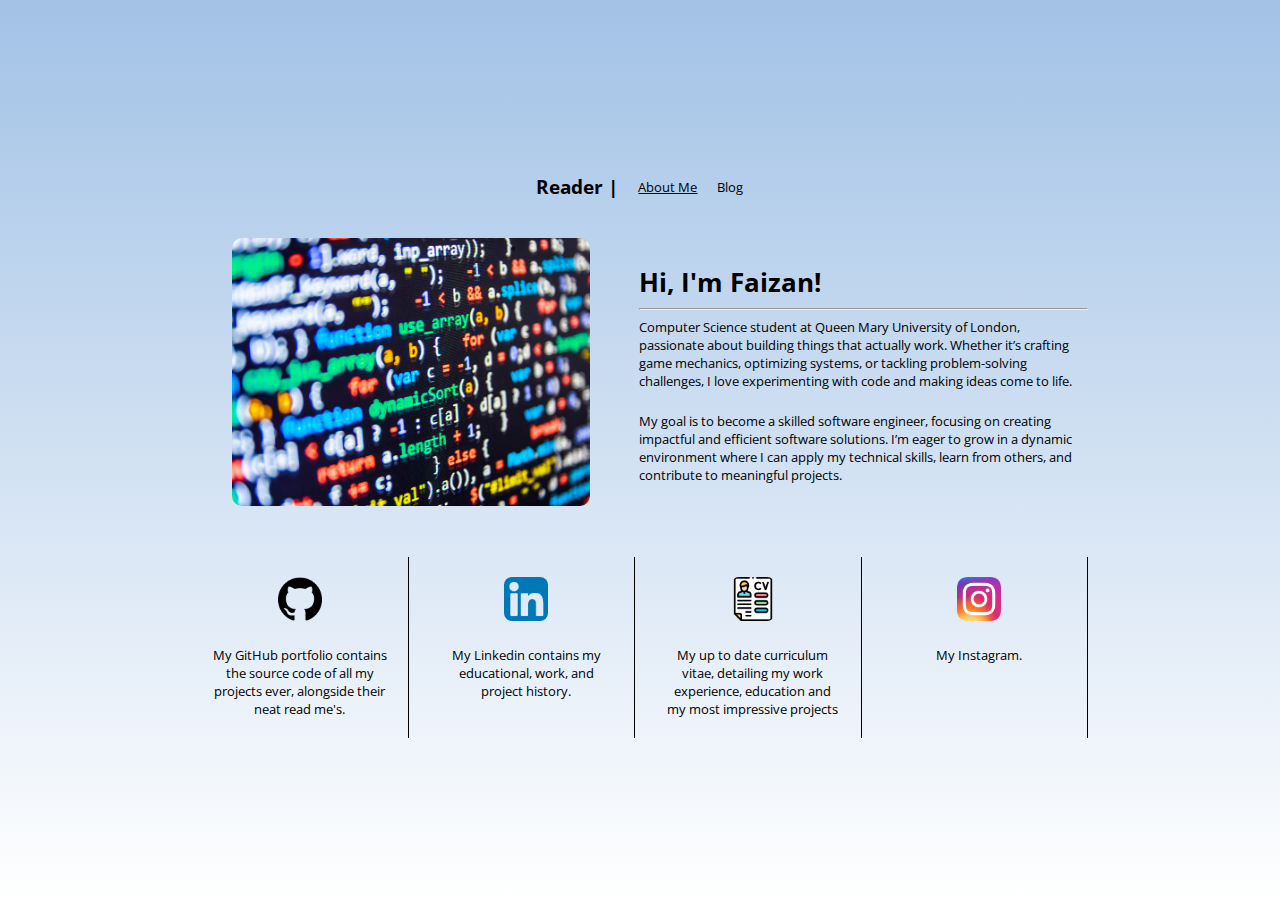
<file: index.html>
<!DOCTYPE html>
<html lang="en">
<head>
    <meta charset="UTF-8">
    <meta name="author" content="Faizan Ahmed">
    <title>Faizan Ahmed</title>
    <link rel="icon" href="images/favicon.png">
    <link rel="stylesheet" href="reset.css">
    <link rel="stylesheet" href="style.css">
    <link rel="stylesheet" href="mobile.css">
    <meta name="viewport" content="width=device-width, initial-scale=1.0">
</head>

<body>
    <div class="wrapper">
        <header>
            <h2>Reader | </h2>
            <nav class="reader">
                <ul>
                    <li><a href=""><u><p>About Me</p></u></a></li>
                    <li><a href=""><p>Blog</a></p></li>
                </ul>
            </nav>
        </header>

        <article>
            <figure class="portrait">
                <img src="images\temp.jpg">
            </figure>
            <section class="aboutme">
                <h1>Hi, I'm Faizan!</h1>
                <hr>
                <p>Computer Science student at Queen Mary University of London, passionate about building things that actually work. Whether it’s crafting game mechanics, optimizing systems, or tackling problem-solving challenges, I love experimenting with code and making ideas come to life.</p>
                <br>
                <p>My goal is to become a skilled software engineer, focusing on creating impactful and efficient software solutions. I’m eager to grow in a dynamic environment where I can apply my technical skills, learn from others, and contribute to meaningful projects.</p>
            </section>
        </article>

        <section class="links">
            <div class="column">
                <a href="https://github.com/faizanA786" target="_blank"><img src="images/github.png"></a>
                <p>My GitHub portfolio contains the source code of all my projects ever, alongside their neat read me's.</p>
            </div>
            <div class="column">
                <a href="https://www.linkedin.com/in/faizan17/" target="_blank"><img src="images/linkedin.png"></a>
                <p>My Linkedin contains my educational, work, and project history.</p>
            </div>
            <div class="column">
                <a href="cv_fa.pdf"><img src="images/cv.png" target="_blank"></a>
                <p>My up to date curriculum vitae, detailing my work experience, education and my most impressive projects</p>
            </div>
            <div class="column">
                <a href="https://www.instagram.com/faizaaan2006/" target="_blank"><img src="images/instagram.png"></a>
                <p>My Instagram.</p>
            </div>
        </section>
    </div>
</body>
</file>
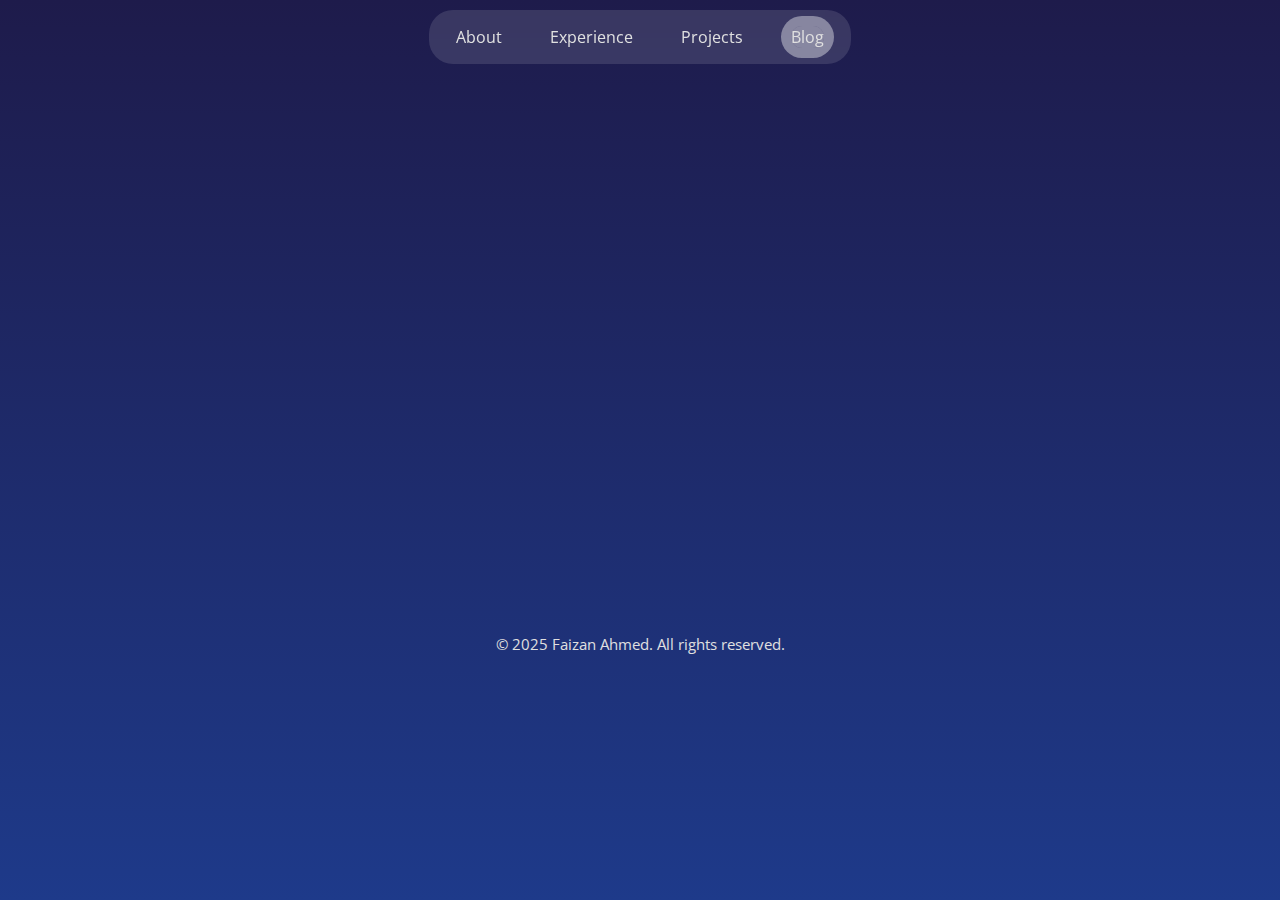
<file: docs/index.html>
<!DOCTYPE html>
<html lang="en">
<head>
    <meta charset="UTF-8">
    <meta name="author" content="Faizan Ahmed">
    <title>Faizan Ahmed</title>
    <link rel="icon" href="favicon.png">
    <link rel="stylesheet" href="css/reset.css">
    <link rel="stylesheet" href="css/about.css">
    <meta name="viewport" content="width=device-width, initial-scale=1.0">
</head>

<body>
    <div class="wrapper">
        <header>
            <nav class="reader">
                <ul>
                    <li><a href=""><p>About</p></a></li>
                    <li><a href="experience.html"><p>Experience</p></a></li>
                    <li><a href="projects.html"><p>Projects</p></a></li>
                    <li><a href="blog.html"><p>Blog</p></a></li>
                </ul>
            </nav>
        </header>

        <div class="fade-in">
            <article>
                <figure class="portrait"> 
                    <img src="images/faizan.jpg">
                </figure>
                <section class="aboutme">
                    <h1>My Profile</h1>
                    <hr>
                    <ul>
                        <li>Second-year Computer Science undergraduate at <b>Queen Mary</b>.</li>
                        <li>Seeking internships/placement years in Software Engineering.</li>
                        <li>Interested in both frontend and backend development.</li>
                    </ul>
                </section>
            </article>

            <footer class="links">
                <div class="column">
                    <a href="https://github.com/faizanA786" target="_blank"><img src="images/github.png"></a>
                    <p>My project source code.</p>
                </div>
                <div class="column">
                    <a href="https://www.linkedin.com/in/faizan17/" target="_blank"><img src="images/linkedin.png"></a>
                    <p>Education, work and certs.</p>
                </div>
                <div class="column">
                    <a href="Faizan_Ahmed_CV.pdf"><img src="images/cv.png"></a>
                    <p>Up-to-date curriculum vitae.</p>
                </div>
                <div class="column">
                    <a href="mailto:faizanalt650@gmail.com"><img src="images/mail.png"></a>
                    <p>Contact me.</p>
                </div>
            </footer>
        </div>
        <div class="copyright">
            <p>&copy; 2025 Faizan Ahmed. All rights reserved.</p>
        </div>
    </div>
</body>
</file>
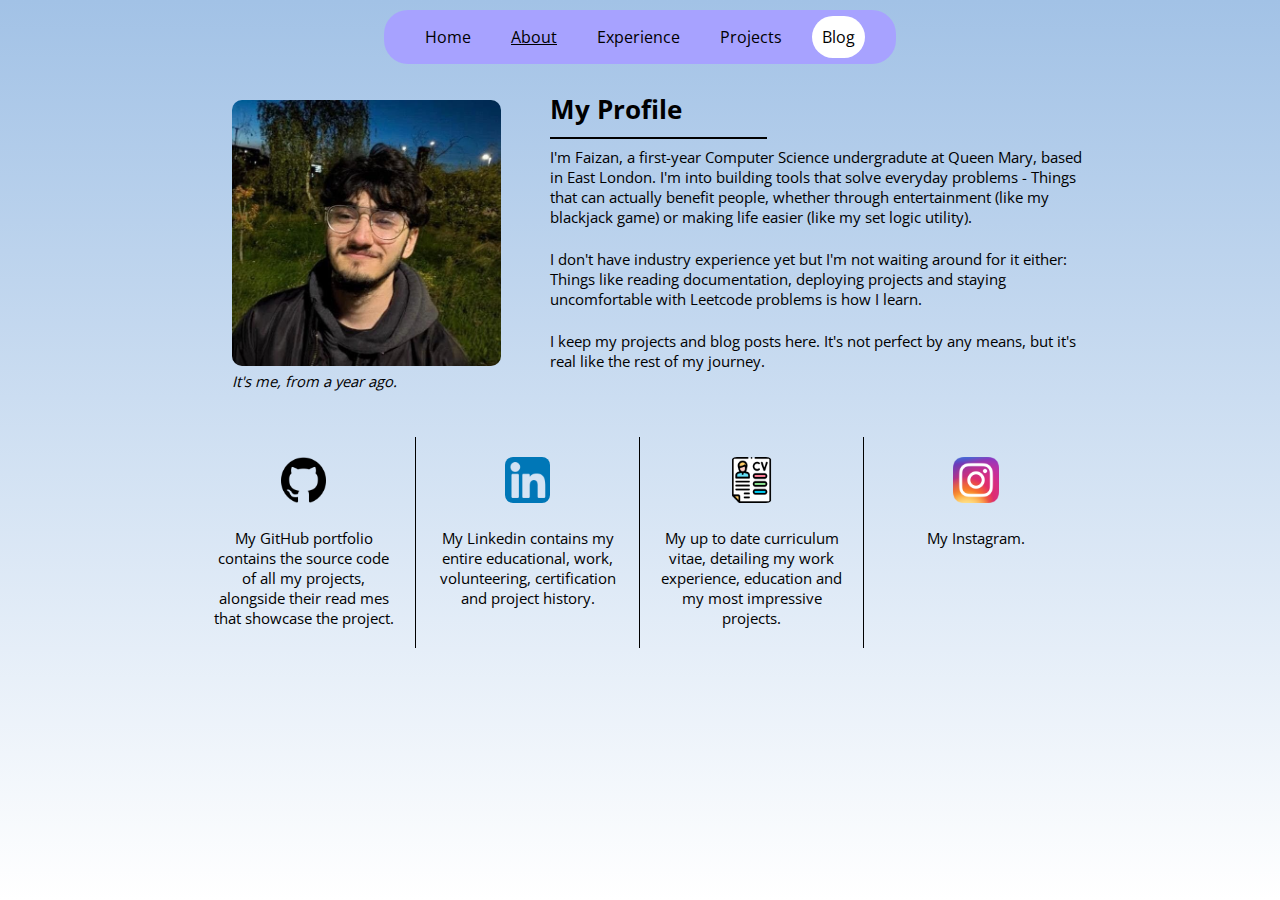
<file: about.html>
<!DOCTYPE html>
<html lang="en">
<head>
    <meta charset="UTF-8">
    <meta name="author" content="Faizan Ahmed">
    <title>Faizan Ahmed</title>
    <link rel="icon" href="favicon.png">
    <link rel="stylesheet" href="css/reset.css">
    <link rel="stylesheet" href="css/about.css">
    <meta name="viewport" content="width=device-width, initial-scale=1.0">
</head>

<body>
    <div class="wrapper">
        <header>
            <nav class="reader">
                <ul>
                    <li><a href="index.php"><p>Home</p></a></li>
                    <li><a href=""><u><p>About</p></u></a></li>
                    <li><a href="experience.html"><p>Experience</p></a></li>
                    <li><a href="projects.html"><p>Projects</p></a></li>
                    <li><a href="viewBlog.php"><p>Blog</p></a></li>
                </ul>
            </nav>
        </header>

        <article>
            <figure class="portrait"> 
                <img src="images/faizan.jpg">
                <figcaption><em>It's me, from a year ago.</em></figcaption>
            </figure>
            <section class="aboutme">
                <h1>My Profile</h1>
                <hr>
                <p>I'm Faizan, a first-year Computer Science undergradute at Queen Mary, based in East London. I'm into building tools that solve everyday problems - Things that can actually benefit people, whether through entertainment (like my blackjack game) or making life easier (like my set logic utility).</p>
                <br>
                <p>I don't have industry experience yet but I'm not waiting around for it either: Things like reading documentation, deploying projects and staying uncomfortable with Leetcode problems is how I learn.</p>
                <br>
                <p>I keep my projects and blog posts here. It's not perfect by any means, but it's real like the rest of my journey.</p>
            </section>
        </article>

        <footer class="links">
            <div class="column">
                <a href="https://github.com/faizanA786" target="_blank"><img src="images/github.png"></a>
                <p>My GitHub portfolio contains the source code of all my projects, alongside their read mes that showcase the project.</p>
            </div>
            <div class="column">
                <a href="https://www.linkedin.com/in/faizan17/" target="_blank"><img src="images/linkedin.png"></a>
                <p>My Linkedin contains my entire educational, work, volunteering, certification and project history.</p>
            </div>
            <div class="column">
                <a href="Faizan_Ahmed_CV.pdf"><img src="images/cv.png"></a>
                <p>My up to date curriculum vitae, detailing my work experience, education and my most impressive projects.</p>
            </div>
            <div class="column">
                <a href="https://www.instagram.com/faizaaan2006/" target="_blank"><img src="images/instagram.png"></a>
                <p>My Instagram.</p>
            </div>
        </footer>
    </div>
</body>
</file>
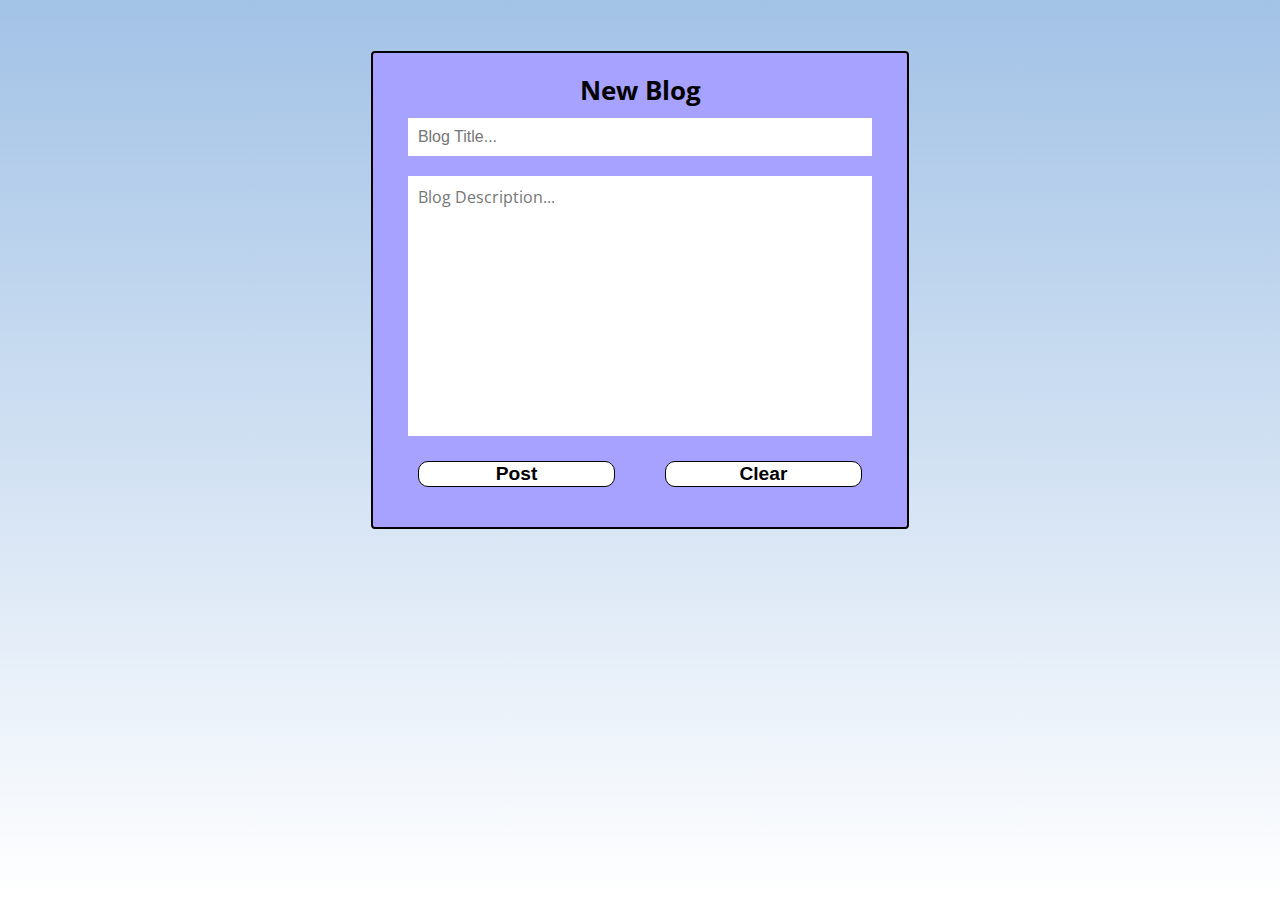
<file: addBlog.html>
<!DOCTYPE html>
<html lang="en">
<head>
    <meta charset="UTF-8">
    <meta name="author" content="Faizan Ahmed">
    <title>Add Blog</title>
    <link rel="stylesheet" href="static/reset.css">
    <link rel="stylesheet" href="static/addEntry.css">
    <script src="static/addEntry.js" defer></script>
    <meta name="viewport" content="width=device-width, initial-scale=1.0">
</head>

<body>
    <div class="wrapper">
        <!-- <header>
            <nav class="reader">
                <ul>
                    <li><a href="about.html"><p>About Me</p></a></li>
                    <li><a href="index.php"><p>Home</p></a></li>
                    <li><a href="experience.html"><p>Experience</p></a></li>
                    <li><a href="projects.html"><p>Projects</p></a></li>
                    <li><a href="viewBlog.html"><p>Blog</a></p></li>
                </ul>
            </nav>
        </header> -->

        <aside>
            <form action="/add-entry" method="post"> 
                <h1>New Blog</h1>
                <input type="text" id="title" name="title" placeholder="Blog Title...">
                <textarea id="description" name="description" placeholder="Blog Description..."></textarea>
                <div class="action">
                    <button id="submit" type="submit"><h2>Post</h2></button>
                    <button id="reset" type="reset"><h2>Clear</h2></button>
                </div>
            </form> 
        </aside>
    </div>
</body>
</file>
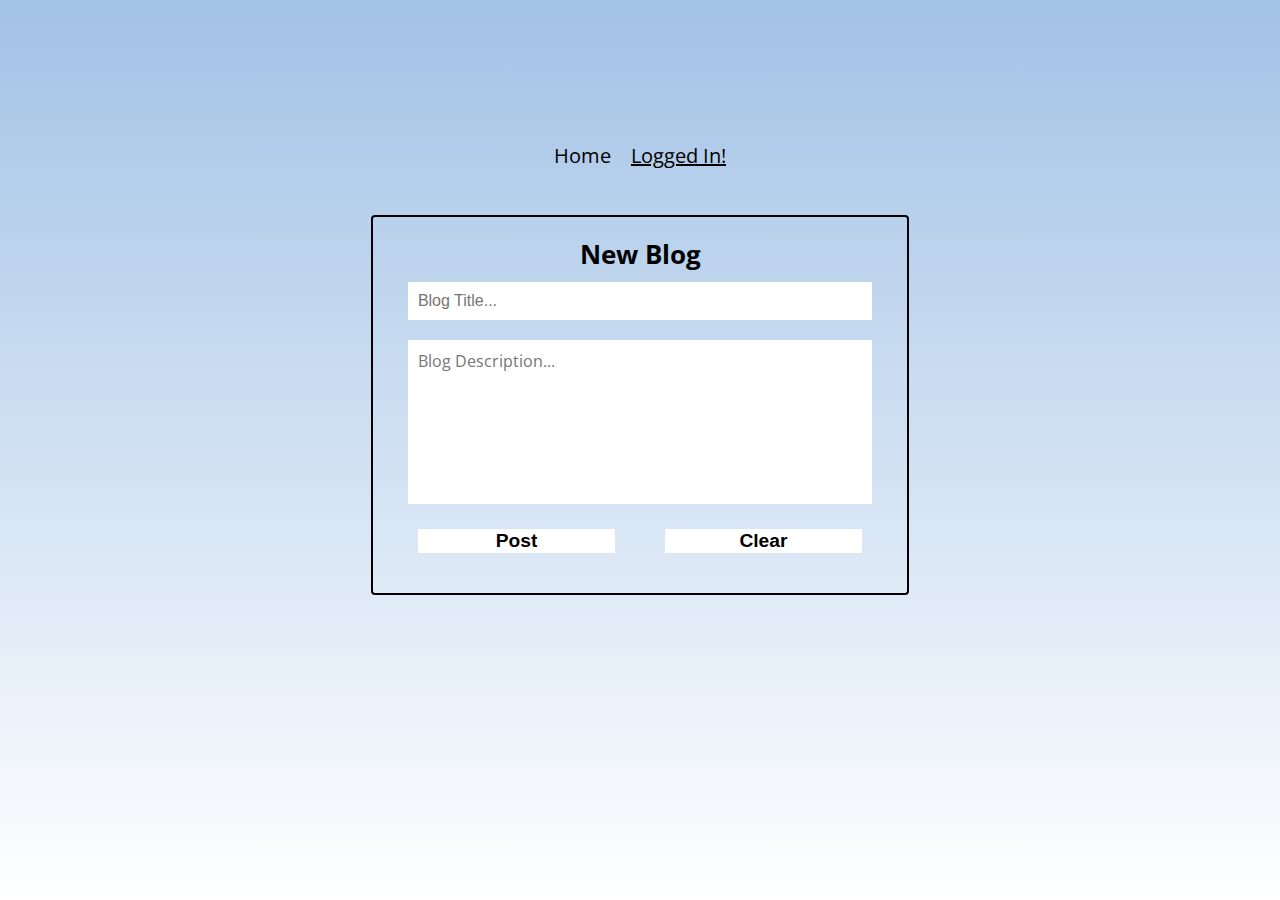
<file: addEntry.html>
<!DOCTYPE html>
<html lang="en">
<head>
    <meta charset="UTF-8">
    <meta name="author" content="Faizan Ahmed">
    <title>Faizan Ahmed</title>
    <link rel="icon" href="favicon.png">
    <link rel="stylesheet" href="reset.css">
    <link rel="stylesheet" href="addEntry.css">
    <meta name="viewport" content="width=device-width, initial-scale=1.0">
</head>

<body>
    <div class="wrapper">
        <header>
            <nav class="reader">
                <ul>
                    <li><a href="index.html"><p>Home</p></a></li>
                    <!-- <li><a href="about.html"><p>About Me</p></a></li>
                    <li><a href="experience.html"><p>Experience</p></a></li>
                    <li><a href="projects.html"><p>Projects</p></a></li>
                    <li><a href="viewBlog.html"><p>Blog</a></p></li> -->
                    <li><u><p>Logged In!</p></u></li>
                </ul>
            </nav>
        </header>

        <aside>
            <form action="addPost.php" method="post"> 
                <h1>New Blog</h1>
                <input type="text" id="title" name="title" placeholder="Blog Title..." required>
                <textarea id="desc" name="desc" placeholder="Blog Description..." required></textarea>
                <div class="action">
                    <button type="submit"><h2>Post</h2></button>
                    <button type="reset"><h2>Clear</h2></button>
                </div>
            </form> 
        </aside>
    </div>
</body>
</file>
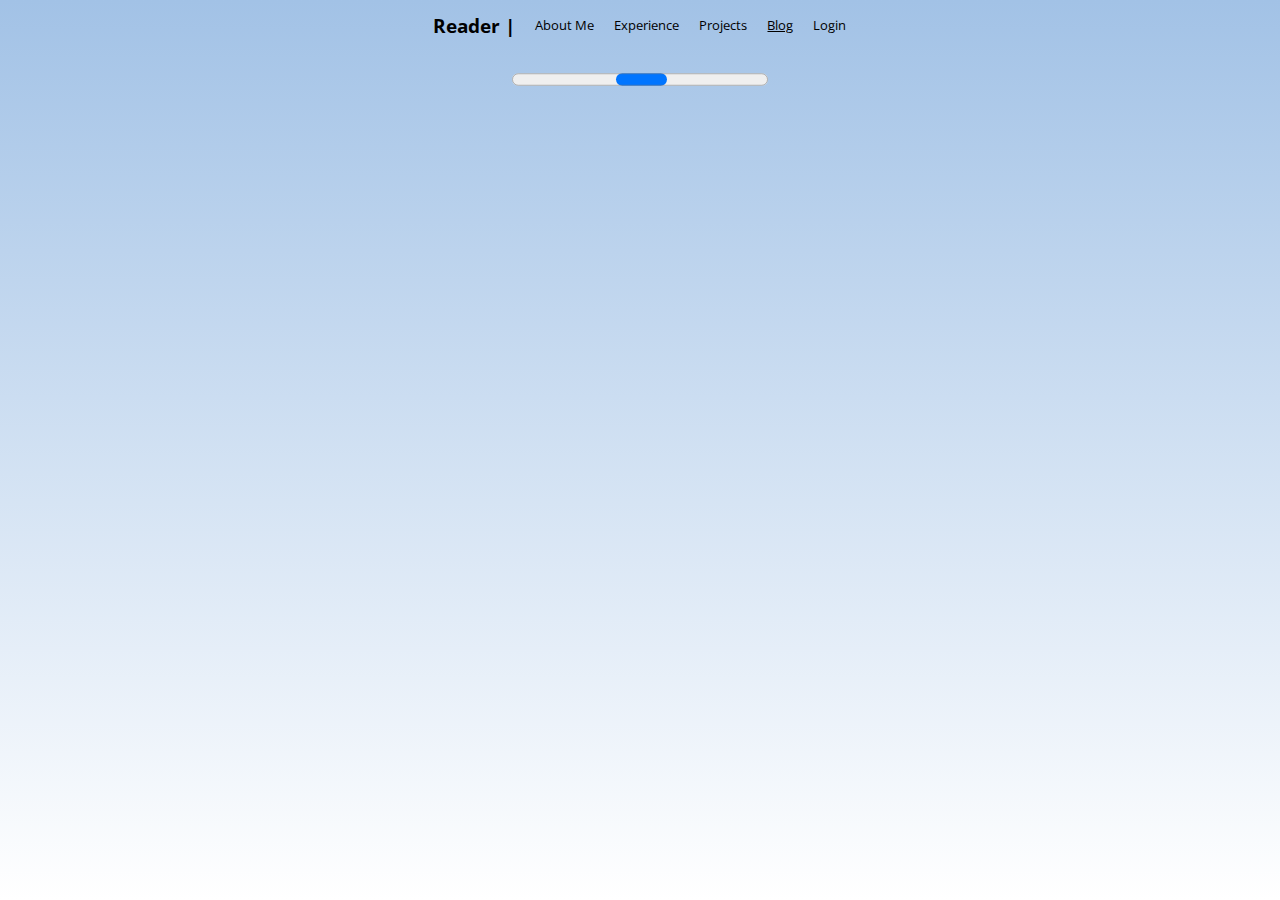
<file: blog.html>
<!DOCTYPE html>
<html lang="en">
<head>
    <meta charset="UTF-8">
    <meta name="author" content="Faizan Ahmed">
    <title>Faizan Ahmed</title>
    <link rel="icon" href="favicon.png">
    <link rel="stylesheet" href="reset.css">
    <link rel="stylesheet" href="blog.css">
    <meta name="viewport" content="width=device-width, initial-scale=1.0">
</head>

<body>
    <div class="wrapper">
        <header>
            <h2>Reader | </h2>
            <nav class="reader">
                <ul>
                    <li><a href="index.html"><p>About Me</p></a></li>
                    <li><a href="experience.html"><p>Experience</p></a></li>
                    <li><a href="projects.html"><p>Projects</p></a></li>
                    <li><a href=""><p><u>Blog</u></a></p></li>
                    <li><a href="login.html"><p>Login</p></a></li>
                </ul>
            </nav>
        </header>

        <h1><progress></progress></h1>
    </div>
</body>
</file>
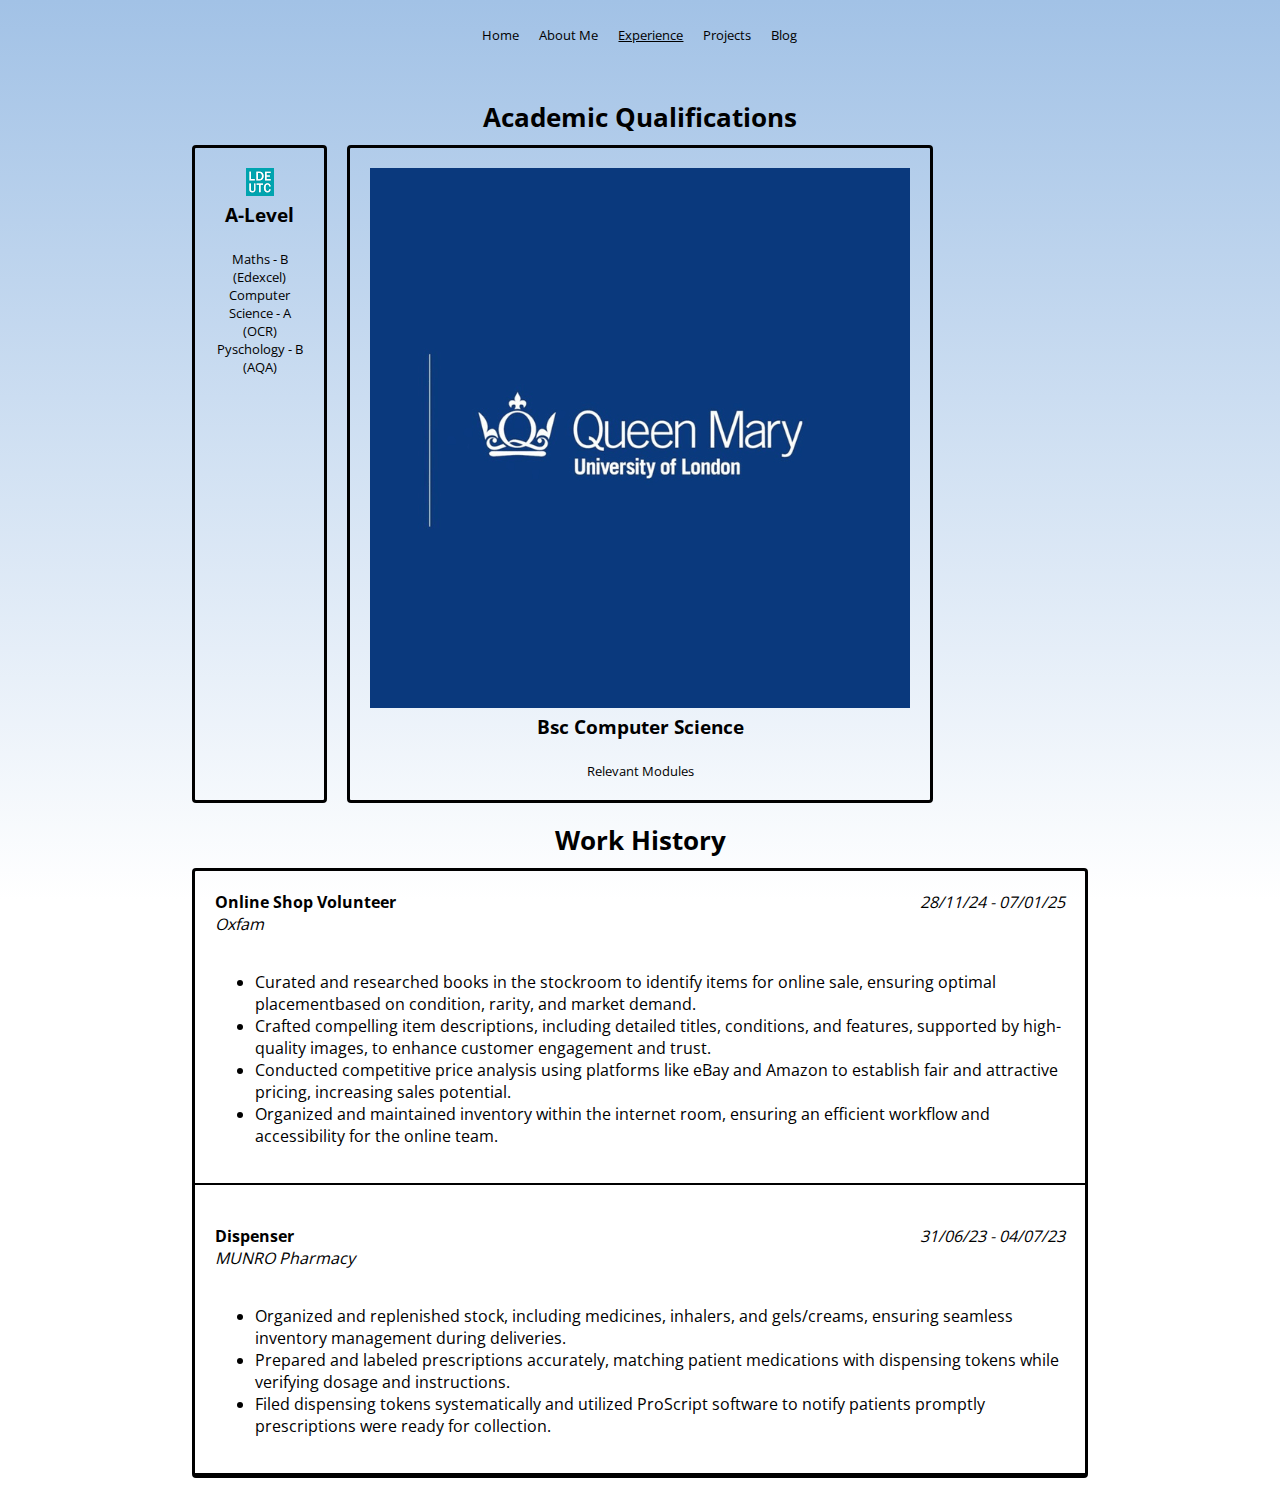
<file: experience.html>
<!DOCTYPE html>
<html lang="en">
<head>
    <meta charset="UTF-8">
    <meta name="author" content="Faizan Ahmed">
    <title>Faizan Ahmed</title>
    <link rel="icon" href="favicon.png">
    <link rel="stylesheet" href="reset.css">
    <link rel="stylesheet" href="experience.css">
    <meta name="viewport" content="width=device-width, initial-scale=1.0">
</head>

<body>
    <div class="wrapper">
        <header>
            <nav class="reader">
                <ul>
                    <li><a href="index.html"><p>Home</p></a></li>
                    <li><a href="about.html"><p>About Me</p></a></li>
                    <li><a href="experience.html"><p><u>Experience</u></p></a></li>
                    <li><a href="projects.html"><p>Projects</p></a></li>
                    <li><a href="viewBlog.html"><p>Blog</a></p></li>
                </ul>
            </nav>
        </header>

        <article>
            <h1>Academic Qualifications</h1>
            <section class="education">
                <div class="column">
                    <img src="images/ldeutc.png">
                    <div class="desc">
                        <h2>A-Level</h2><br>
                        <p>Maths - B (Edexcel)</p>
                        <p>Computer Science - A (OCR)</p>
                        <p>Pyschology - B (AQA)</p>
                    </div>
                </div>
                <div class="column">
                    <img src="images/qmul.png">
                    <div class="desc">
                        <h2>Bsc Computer Science</h2><br>
                        <p>Relevant Modules</p>
                    </div>
                </div>
            </section>
        </article>

        <article>
            <h1>Work History</h1>
            <section class="work">
                <div class="row">
                    <div class="worktitle">
                        <div>
                            <h3>Online Shop Volunteer</h3>
                            <em>Oxfam</em>
                        </div>
                        <em>28/11/24 - 07/01/25</em>
                    </div>
                    <ul>
                        <li>Curated and researched books in the stockroom to identify items for online sale, ensuring optimal placementbased on condition, rarity, and market demand.</li>
                        <li>Crafted compelling item descriptions, including detailed titles, conditions, and features, supported by high-quality images, to enhance customer engagement and trust.</li>
                        <li>Conducted competitive price analysis using platforms like eBay and Amazon to establish fair and attractive pricing, increasing sales potential.</li>
                        <li>Organized and maintained inventory within the internet room, ensuring an efficient workflow and accessibility for the online team.</li>
                    </ul>
                </div>

                <div class="row">
                    <div class="worktitle">
                        <div>
                            <h3>Dispenser</h3>
                            <em>MUNRO Pharmacy</em>
                        </div>
                        <em>31/06/23 - 04/07/23</em>
                    </div>
                    <ul>
                        <li>Organized and replenished stock, including medicines, inhalers, and gels/creams, ensuring seamless inventory management during deliveries.</li>
                        <li>Prepared and labeled prescriptions accurately, matching patient medications with dispensing tokens while verifying dosage and instructions.</li>
                        <li>Filed dispensing tokens systematically and utilized ProScript software to notify patients promptly prescriptions were ready for collection.</li>
                    </ul>
                </div>
            </section>
        </article> 
    </div>
</body>
</file>
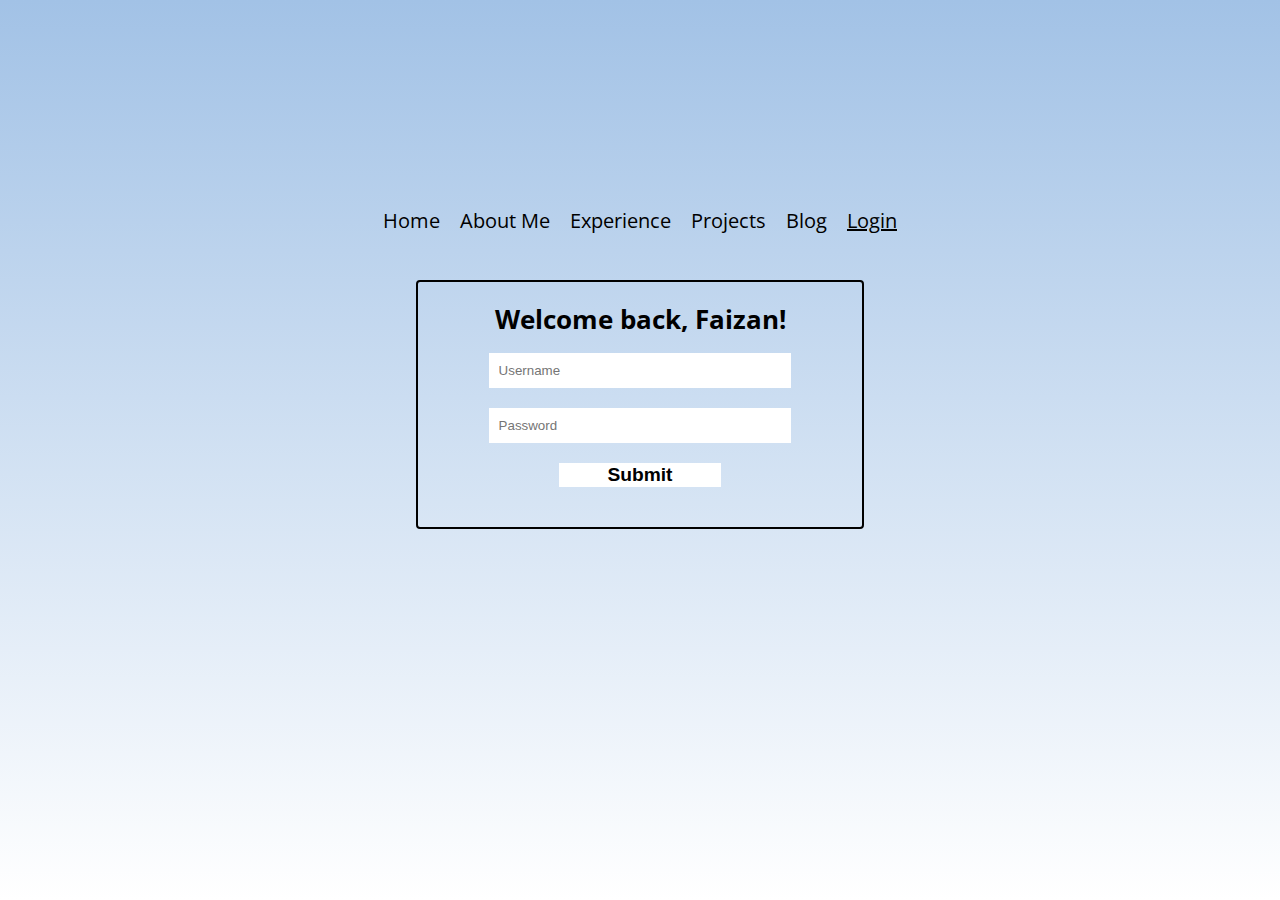
<file: login.html>
<!DOCTYPE html>
<html lang="en">
<head>
    <meta charset="UTF-8">
    <meta name="author" content="Faizan Ahmed">
    <title>Faizan Ahmed</title>
    <link rel="icon" href="favicon.png">
    <link rel="stylesheet" href="reset.css">
    <link rel="stylesheet" href="login.css">
    <meta name="viewport" content="width=device-width, initial-scale=1.0">
</head>

<body>
    <div class="wrapper">
        <header>
            <nav class="reader">
                <ul>
                    <li><a href="index.html"><p>Home</p></a></li>
                    <li><a href="about.html"><p>About Me</p></a></li>
                    <li><a href="experience.html"><p>Experience</p></a></li>
                    <li><a href="projects.html"><p>Projects</p></a></li>
                    <li><a href="viewBlog.html"><p>Blog</a></p></li>
                    <li><a href=""><p><u>Login</u></a></p></li>
                </ul>
            </nav>
        </header>

        <aside>
            <form action="login.php" method="post"> 
                <h1>Welcome back, Faizan!</h1>
                <input type="text" id="username" name="username" placeholder="Username" required>
                <input type="password" id="password" name="password" placeholder="Password" required>
                <button type="submit"><h2>Submit</h2></button>
            </form> 
        </aside>
    </div>
</body>
</file>
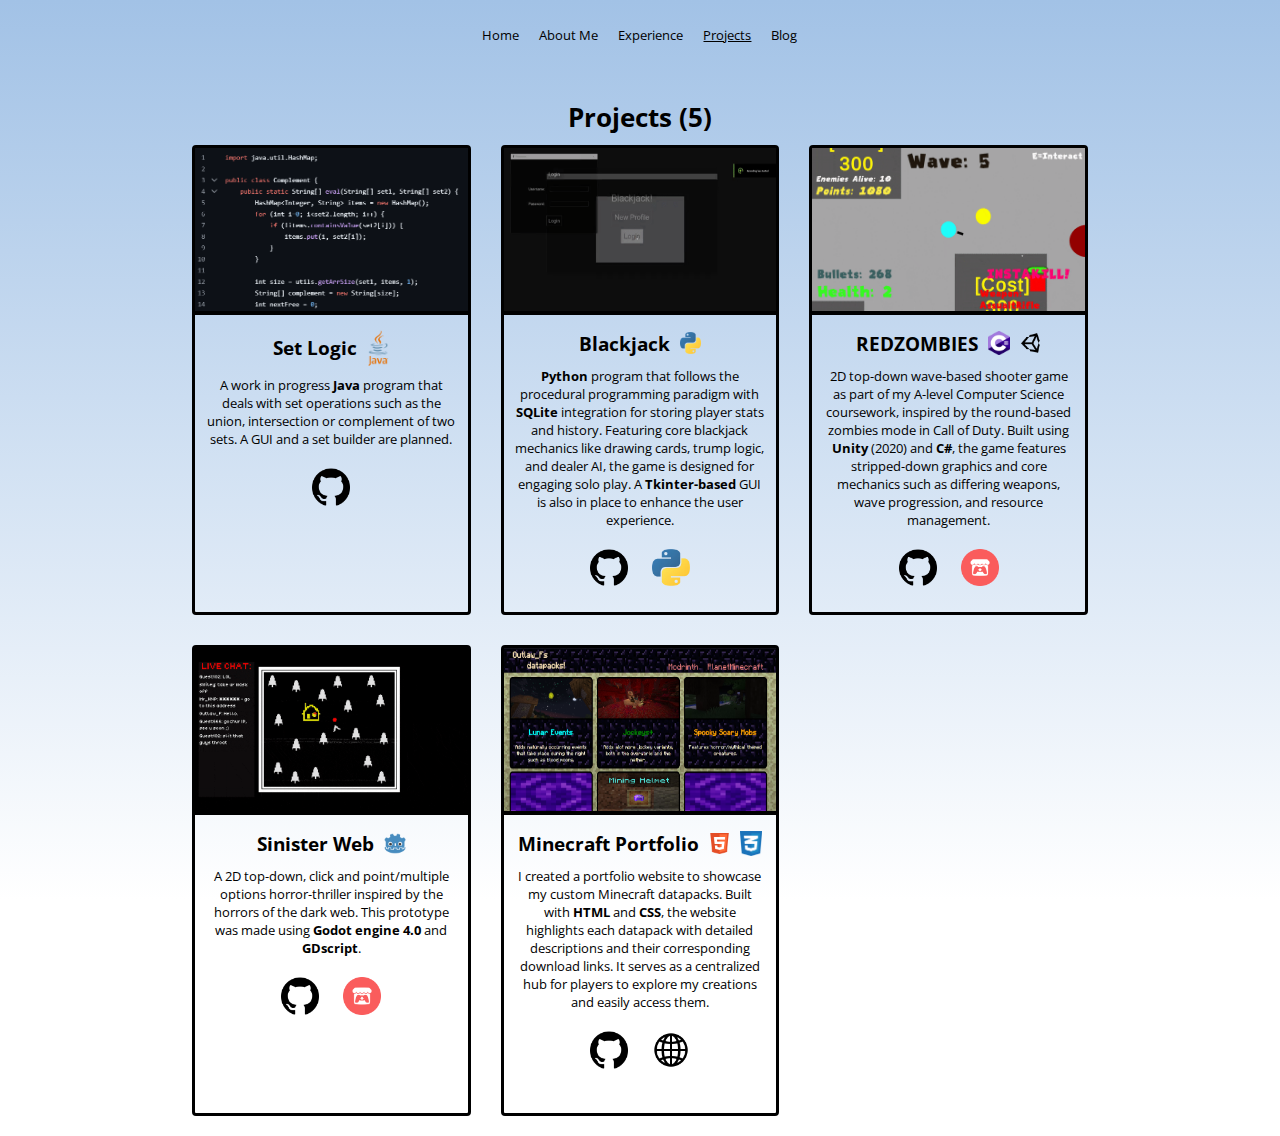
<file: projects.html>
<!DOCTYPE html>
<html lang="en">
<head>
    <meta charset="UTF-8">
    <meta name="author" content="Faizan Ahmed">
    <title>Faizan Ahmed</title>
    <link rel="icon" href="favicon.png">
    <link rel="stylesheet" href="reset.css">
    <link rel="stylesheet" href="projects.css">
    <meta name="viewport" content="width=device-width, initial-scale=1.0">
</head>

<body>
    <div class="wrapper">
        <header>
            <nav class="reader">
                <ul>
                    <li><a href="index.html"><p>Home</p></a></li>
                    <li><a href="about.html"><p>About Me</p></a></li>
                    <li><a href="experience.html"><p>Experience</p></a></li>
                    <li><a href="projects.html"><p><u>Projects</u></p></a></li>
                    <li><a href="viewBlog.html"><p>Blog</p></a></li>
                </ul>
            </nav>
        </header>

        <article>
            <h1>Projects (5)</h1>
            <section class="projects">
                <div class="column">
                    <img src="images/setlogic.png">
                    <div class="title">
                        <h2>Set Logic</h2>
                        <img src="images/java.png">
                    </div>
                    <div class="desc">
                        <p>A work in progress <b>Java</b> program that deals with set operations such as the union, intersection or complement of two sets. A GUI and a set builder are planned.</p>
                        <a href="https://github.com/faizanA786/set-logic" target="_blank"><img src="images/github.png"></a>
                    </div>
                </div>  

                <div class="column">
                    <img src="images/blackjack.gif">
                    <div class="title">
                        <h2>Blackjack</h2>
                        <img src="images/python.webp">
                    </div>
                    <div class="desc">
                        <p><b>Python</b> program that follows the procedural programming paradigm with <b>SQLite</b> integration for storing player stats and history. Featuring core blackjack mechanics like drawing cards, trump logic, and dealer AI, the game is designed for engaging solo play. A <b>Tkinter-based</b> GUI is also in place to enhance the user experience.</p>
                        <a href="https://github.com/faizanA786/blackjack" target="_blank"><img src="images/github.png"></a>
                        <a href="https://pypi.org/project/21blackjack-gui/" target="_blank"><img src="images/python.webp"></a>
                    </div>
                </div>  

                <div class="column">
                    <img src="images/redzombies.gif">
                    <div class="title">
                        <h2>REDZOMBIES</h2>
                        <img src="images/csharp.png">
                        <img src="images/unity.png">
                    </div>
                    <div class="desc">
                        <p>2D top-down wave-based shooter game as part of my A-level Computer Science coursework, inspired by the round-based zombies mode in Call of Duty. Built using <b>Unity</b> (2020) and <b>C#</b>, the game features stripped-down graphics and core mechanics such as differing weapons, wave progression, and resource management. </p>
                        <a href="https://github.com/faizanA786/redzombies-nea" target="_blank"><img src="images/github.png"></a>
                        <a href="https://outlaw-f.itch.io/red-zombies" target="_blank"><img src="images/itchio.png"></a>
                    </div>
                </div>  

                <div class="column">
                    <img src="images/sinisterweb.gif">
                    <div class="title">
                        <h2>Sinister Web</h2>
                        <img src="images/godot.png">
                    </div>
                    <div class="desc">
                        <p>A 2D top-down, click and point/multiple options horror-thriller inspired by the horrors of the dark web. This prototype was made using <b>Godot engine 4.0</b> and <b>GDscript</b>.</p>
                        <a href="https://github.com/faizanA786/sinister-web" target="_blank"><img src="images/github.png"></a>
                        <a href="https://outlaw-f.itch.io/sinister-web" target="_blank"><img src="images/itchio.png"></a>
                    </div>
                </div>  

                <div class="column">
                    <img src="images/minecraft.png">
                    <div class="title">
                        <h2>Minecraft Portfolio</h2>
                        <img src="images/html.png">
                        <img src="images/css.png">
                    </div>
                    <div class="desc">
                        <p>I created a portfolio website to showcase my custom Minecraft datapacks. Built with <b>HTML</b> and <b>CSS</b>, the website highlights each datapack with detailed descriptions and their corresponding download links. It serves as a centralized hub for players to explore my creations and easily access them.</p>
                        <a href="https://github.com/faizanA786/mcdatapacks-portfolio" target="_blank"><img src="images/github.png"></a>
                        <a href="https://outlawf-datapacks.netlify.app/" target="_blank"><img src="images/website.png"></a>
                    </div>
                </div>  

 
            </section>
        </article>
    </div>
</body>
</file>
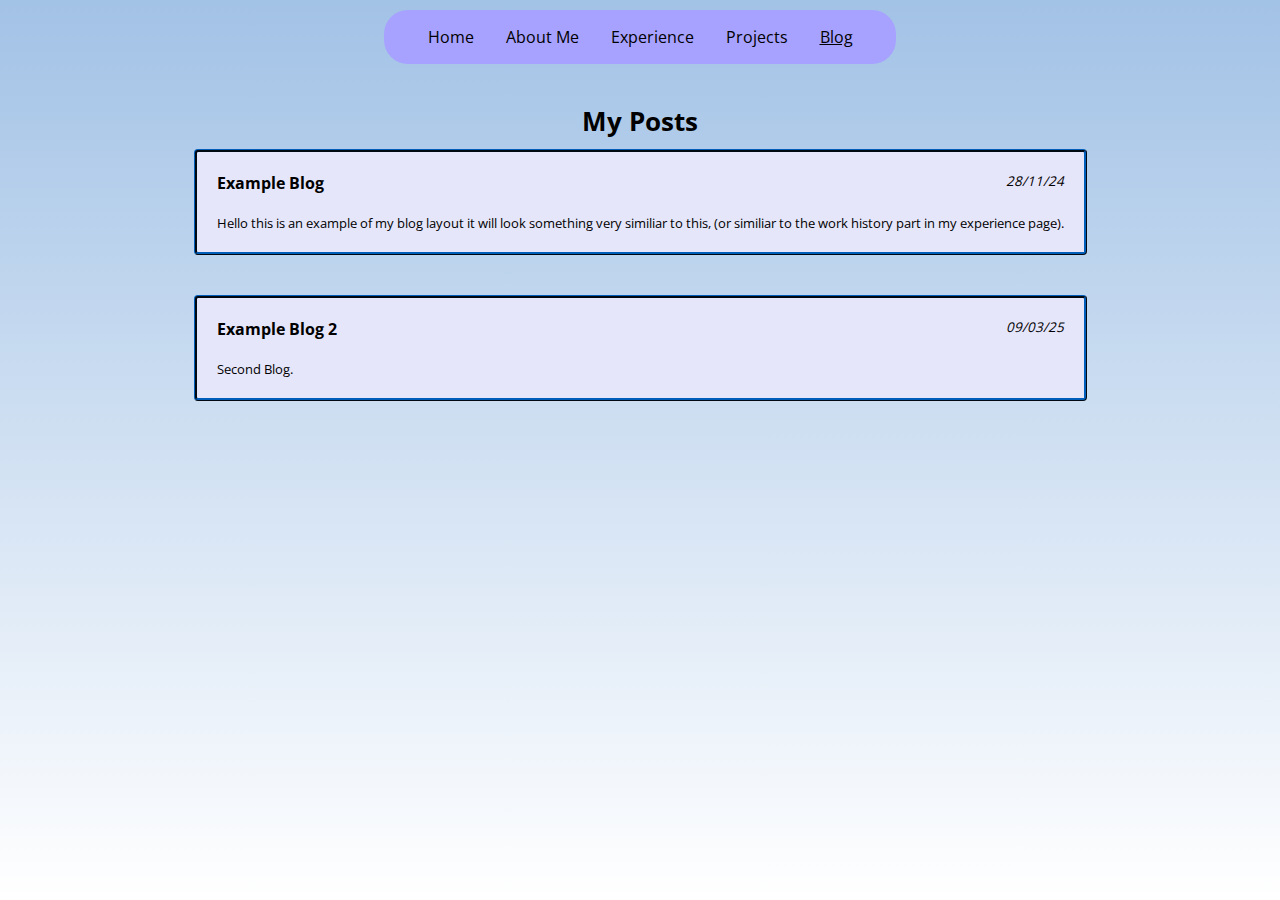
<file: viewBlog.html>
<!DOCTYPE html>
<html lang="en">
<head>
    <meta charset="UTF-8">
    <meta name="author" content="Faizan Ahmed">
    <title>Faizan Ahmed</title>
    <link rel="icon" href="favicon.png">
    <link rel="stylesheet" href="reset.css">
    <link rel="stylesheet" href="viewBlog.css">
    <meta name="viewport" content="width=device-width, initial-scale=1.0">
</head>

<body>
    <div class="wrapper">
        <header>
            <nav class="reader">
                <ul>
                    <li><a href="index.html"><p>Home</p></a></li>
                    <li><a href="about.html"><p>About Me</p></a></li>
                    <li><a href="experience.html"><p>Experience</p></a></li>
                    <li><a href="projects.html"><p>Projects</p></a></li>
                    <li><a href=""><p><u>Blog</u></a></p></li>
                </ul>
            </nav>
        </header>

        <article>
            <h1>My Posts</h1>
            <section class="blogs">
                <div class="row">
                    <div class="blogtitle">
                        <h3>Example Blog</h3>
                        <em>28/11/24</em>
                    </div>
                    <p>Hello this is an example of my blog layout it will look something very similiar to this, (or similiar to the work history part in my experience page).</p>
                </div>
                <div class="row">
                    <div class="blogtitle">
                        <h3>Example Blog 2</h3>
                        <em>09/03/25</em>
                    </div>
                    <p>Second Blog.</p>
                </div>
            </section>
        </article> 
    </div>
</body>
</file>
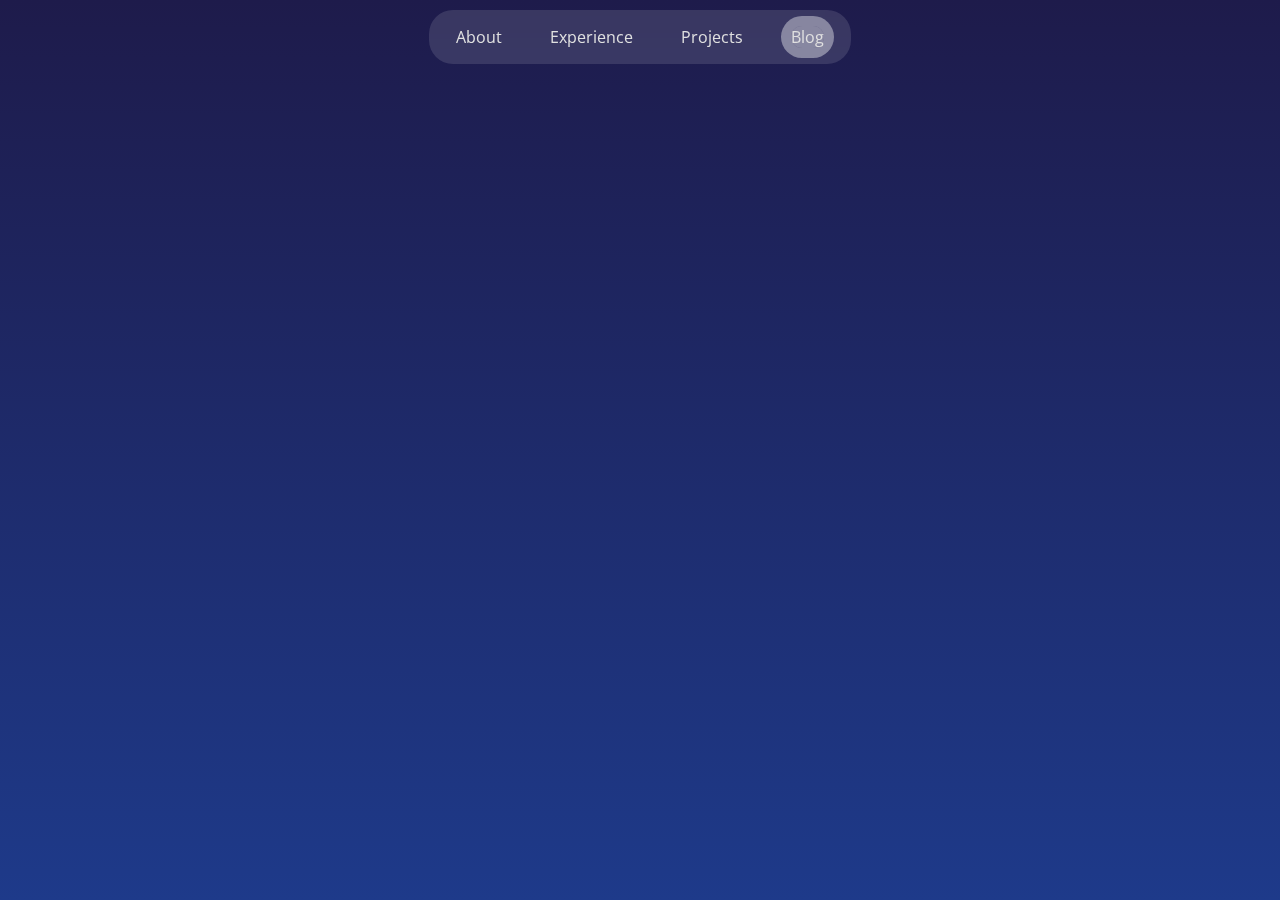
<file: docs/blog.html>
<!DOCTYPE html>
<html lang="en">
<head>
    <meta charset="UTF-8">
    <meta name="author" content="Faizan Ahmed">
    <title>Faizan Ahmed</title>
    <link rel="icon" href="favicon.png">
    <link rel="stylesheet" href="css/reset.css">
    <link rel="stylesheet" href="css/viewBlog.css">
    <meta name="viewport" content="width=device-width, initial-scale=1.0">
</head>

<body>
    <div class="wrapper">
        <header>
            <nav class="reader">
                <ul>
                    <li><a href="index.html"><p>About</p></a></li>
                    <li><a href="experience.html"><p>Experience</p></a></li>
                    <li><a href="projects.html"><p>Projects</p></a></li>
                    <li><a href=""><p>Blog</p></a></li>
                </ul>
            </nav>
        </header>

        <div class="fade-in">
            <article>
                <h1>My Posts</h1>
                <section class="blogs">
                        
                        <div class="row">
                            <div class="blogtitle">
                                <h2>From Software to Hardware - Building My First Computer</h2>
                                <em>2025-07-28</em>
                            </div>
                            <p>Assembling the CPU, SSD, RAM and GPU onto the motherboard was relatively simple, the only difficult thing about it was the fear surrounding it since I wouldn't want to damage it. The cooler was a bit tricky to install and connecting the power supply to the MOBO was a headache but I managed to do it. I actually did enjoy the process, it felt almost like connecting LEGO pieces together. Watching my parts come together physically helped me understand how they work together much more clearly than any diagram or tutorial ever did. Just seeing the inside of the system gets rid of a lot of the abstraction in CS, things like how data moves between components, where power goes or how cooling and why airflow matters etc. 



So after assembling everything, I powered on the PC and got into the BIOS, then from there I installed Windows 11 OS via my USB, and finally installed all my necessary drivers i.e. AMD chipset and MSI MOBO drivers. Building this PC was a valuable experience and I'm glad I built up the courage to do it solo, it turned CS concepts into something that I could see and touch. Plus I've now got a machine that can actually run my work and play.</p>
                        </div>
                        
                        <div class="row">
                            <div class="blogtitle">
                                <h2>Spring Week Rejections: What I Learned</h2>
                                <em>2025-06-05</em>
                            </div>
                            <p>I applied to every tech spring week I could find, like JP Morgan, Maven Minds, Jane Street etc. I tailored my CV, wrote cover letters and did every psychometric or Leetcode-like tests given to me. But not a single offer came through, the furthest I got was a self-recorded video interview. Overall it was just silence or rejections. But it wasn't a waste, it taught me a few things: Literally everyone is applying, the bar was far higher then I realised, it made me reconsider what makes someone actually competitive. A generic 'passion for tech' would not get me anywhere, I needed something that sticks, maybe a great standout project or relevant work experience, something that makes my differentiates my CV from the thousands of others. So now I'm focused on trying to gain real experience like building projects that could help my profile stand out next time. I didn't get in, but I did get the message, and its either be better, be different or be ignored. But looking back, I don't regret applying, rather it forced me to see where I actually stand such that now I know what to fix.</p>
                        </div>
                        
                        <div class="row">
                            <div class="blogtitle">
                                <h2>Deploying My Personal Portfolio</h2>
                                <em>2025-05-25</em>
                            </div>
                            <p>I have just finished building this portfolio website, a project I started making right about in the middle of my web tech module as part of QMUL. Instead of using Linkedin for updates, I will be posting here from now on. This space feels a lot more personal and honest to me.



To keep costs down for now, I decided to store my database that holds my blogs locally on my computer; So I write to the table using SQlite, and then use Jinja2 to write a new blog.html file which overwrites the old one in order to incorporate the new blogs. I'll rent proper storage later once the table grows.</p>
                        </div>
                        
                </section>
            </article> 
        </div>

    </div>
</body>
</file>
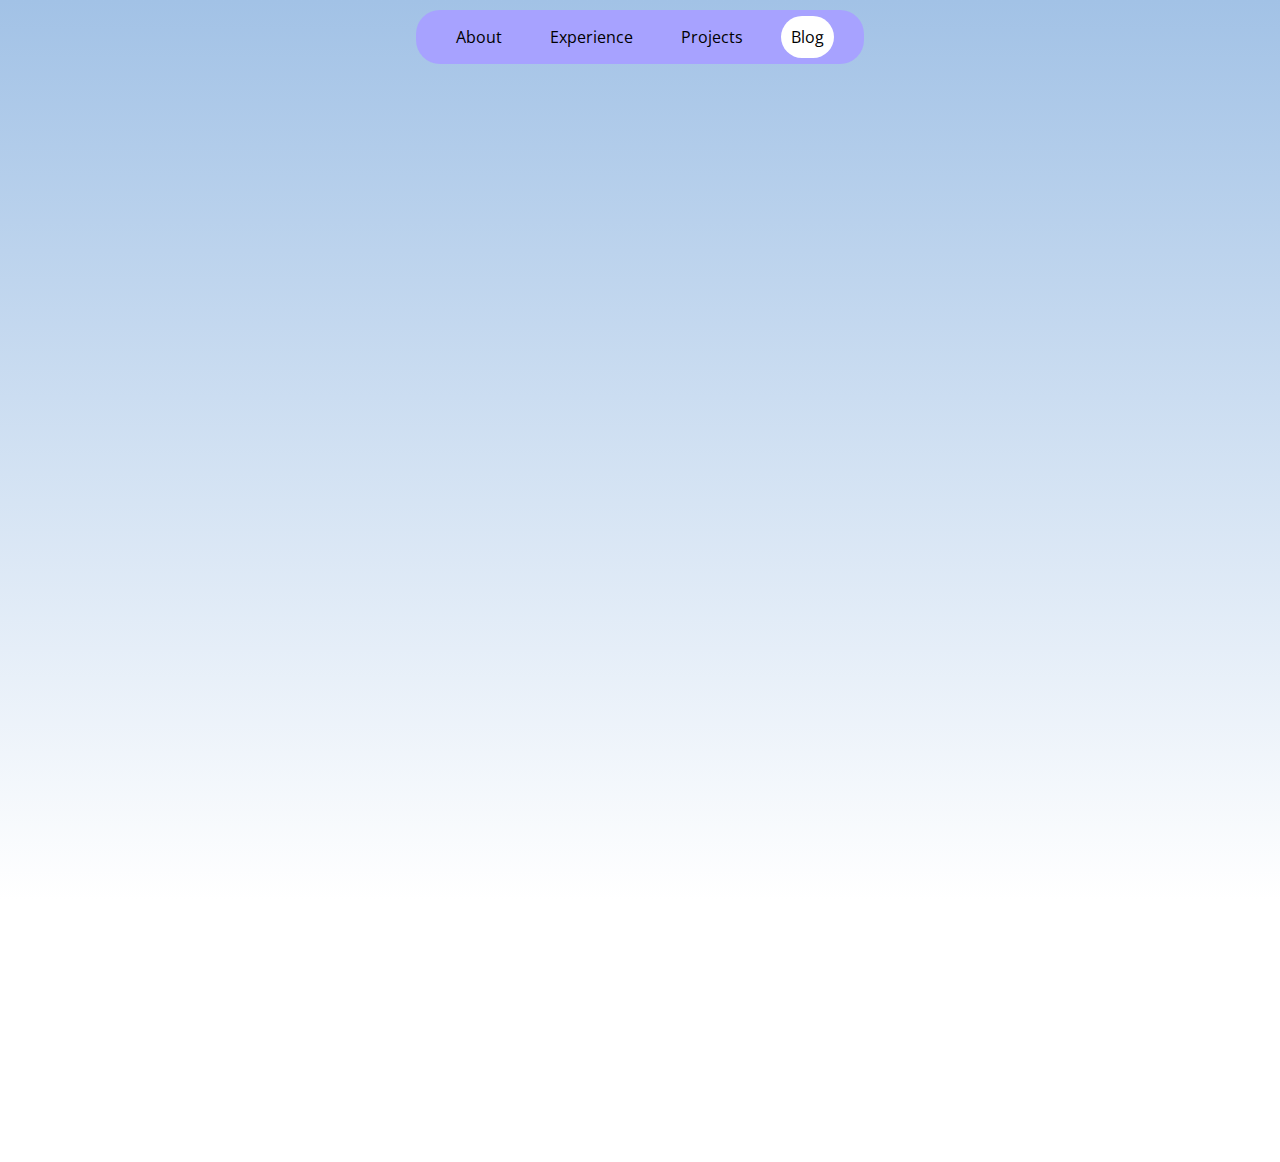
<file: docs/experience.html>
<!DOCTYPE html>
<html lang="en">
<head>
    <meta charset="UTF-8">
    <meta name="author" content="Faizan Ahmed">
    <title>Faizan Ahmed</title>
    <link rel="icon" href="favicon.png">
    <link rel="stylesheet" href="css/reset.css">
    <link rel="stylesheet" href="css/experience.css">
    <meta name="viewport" content="width=device-width, initial-scale=1.0">
</head>

<body>
    <div class="wrapper">
    
        <header>
            <nav class="reader">
                <ul>
                    <li><a href="index.html"><p>About</p></a></li>
                    <li><a href="experience.html"><p>Experience</p></a></li>
                    <li><a href="projects.html"><p>Projects</p></a></li>
                    <li><a href="blog.html"><p>Blog</p></a></li>
                </ul>
            </nav>
        </header>

        <div class="fade-in">
            <article>
            <h1>Academic Qualifications</h1>
                <section class="education">
                    <div class="alevel">
                        <div class="desc">
                            <div class="title">
                                <h2>A-Level</h2>
                                <img src="images/ldeutc.png" title="London Design and Engineering">
                            </div>
                            <p>Maths - B (Edexcel)</p>
                            <p>Computer Science - A (OCR)</p>
                            <p>Pyschology - B (AQA)</p>
                        </div>
                    </div>
                    <div class="university">
                        <div class="desc">
                            <div class="title">
                                <h2>BSc Computer Science</h2>
                                <img src="images/qmul.webp" title="Queen Mary">
                            </div>
                            <p>Top Modules: OOP (81.8%), Logic/Discrete Structures (82.8%), Professional/Research Practise (83.2%), Fundamentals of Web Tech (71.2%), Computer Systems/Networks (72.8%)</p>
                        </div>
                    </div>
                </section>
            </article>

            <article>
            <h1>Work Experience</h1>
                <section class="work">

                    <div class="row">
                        <div class="worktitle">
                            <div>
                                <h3>Branch Assistant</h3>
                                <em>Booker</em>
                            </div>
                            <em>July 2025 - Present</em>
                        </div>

                    </div>

                    <div class="row">
                        <div class="worktitle">
                            <div>
                                <h3>Supermarket Assistant</h3>
                                <em>Waitrose & Partners</em>
                            </div>
                            <em>May 2025 - July 2025</em>
                        </div>
                        <ul>
                            <li>Delivered checkout and self-checkout support to 100+ customers per shift, resolving technical and payment issues.</li>
                            <li>Handled rapid order dispatches (ODG) for Uber Eats/Deliveroo/Just Eat under time pressure.</li>
                            <li>Restocked shelves, reduced product prices per policy and closed bakery section in line with hygiene standards.</li>
                        </ul>
                    </div>

                    <div class="row">
                        <div class="worktitle">
                            <div>
                                <h3>Online Shop Volunteer</h3>
                                <em>Oxfam</em>
                            </div>
                            <em>November 2024 - January 2025</em>
                        </div>
                        <ul>
                            <li>Presented 80+ product listings online with appealing images and details.</li>
                            <li>Wrote engaging SEO friendly descriptions with accurate details and images increasing customer trust and 
                                conversion rates.</li>
                            <li>Conducted competitive pricing analysis on platforms like eBay and Amazon ensuring optimal pricing for maximum revenue.</li>
                            <li>Managed and organized inventory, using an alphabetical sorting system for efficiency.</li>
                        </ul>
                    </div>

                    <div class="row">
                        <div class="worktitle">
                            <div>
                                <h3>Dispenser</h3>
                                <em>MUNRO Pharmacy</em>
                            </div>
                            <em>August 2023</em>
                        </div>
                        <ul>
                            <li>Independently dispensed over 200+ prescriptions accurately, reducing staff workload and improving customer service speed. </li>
                            <li>Restocked and organized pharmaceutical inventory ensuring rapid access to essential medicines.</li>
                            <li>Filed dispensing tokens reducing retrieval times and ensuring patient notifications were prompt via ProScript software.</li>
                        </ul>
                    </div>

                    <div class="row">
                        <div class="worktitle">
                            <div>
                                <h3>Lego Innovation Program</h3>
                                <em>London Design and Engineering</em>
                            </div>
                            <em>January 2023 - March 2024</em>
                        </div>
                        <ul>
                            <li>Designed and facilitated hands-on Lego workshops to over 10+ primary schools.</li>
                            <li>Mentored children in brainstorming and engineering solutions, enhancing teamwork and critical thinking skills.</li>
                            <li>Managed workshop logistics, ensuring seamless scheduling and task delegation.</li>
                        </ul>
                    </div>
                </section>
            </article>
        </div>
    </div>
</body>
</file>
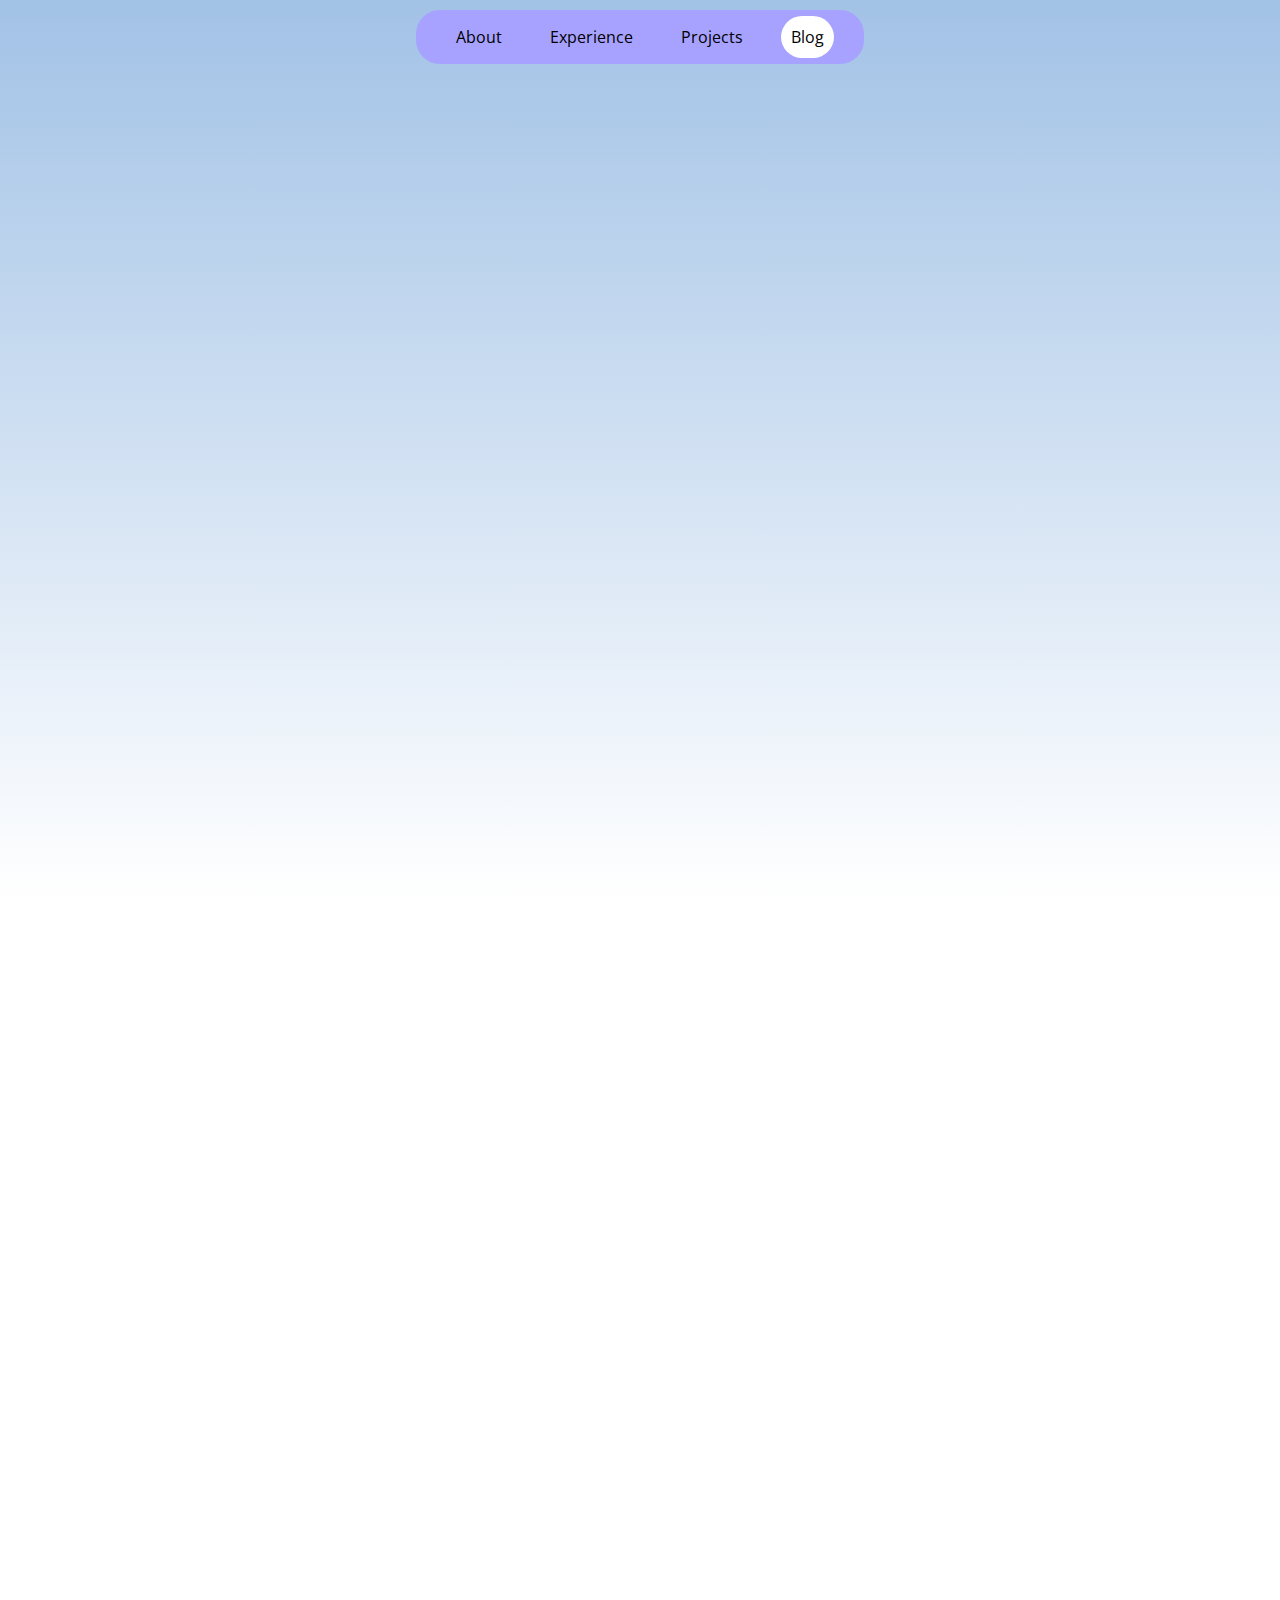
<file: docs/projects.html>
<!DOCTYPE html>
<html lang="en">
<head>
    <meta charset="UTF-8">
    <meta name="author" content="Faizan Ahmed">
    <title>Faizan Ahmed</title>
    <link rel="icon" href="favicon.png">
    <link rel="stylesheet" href="css/reset.css">
    <link rel="stylesheet" href="css/projects.css">
    <script src="js/projects.js" defer></script>
    <meta name="viewport" content="width=device-width, initial-scale=1.0">
</head>

<body>
    <div class="wrapper">
        <header>
            <nav class="reader">
                <ul>
                    <li><a href="index.html"><p>About</p></a></li>
                    <li><a href="experience.html"><p>Experience</p></a></li>
                    <li><a href="projects.html"><p>Projects</p></a></li>
                    <li><a href="blog.html"><p>Blog</p></a></li>
                </ul>
            </nav>
        </header>

        <div class="fade-in">
            <article>
            <h1>Featured Projects</h1>
            <section class="projects">
                <div class="column">
                    <img src="images/demo/jobstarter.png">
                    <div class="title">
                        <h2>Job Starter</h2>
                        <img src="images/python.webp">
                        <img src="images/js.png">
                    </div>
                    <div class="desc">
                        <div class="brief">
                            <p>Helps first time job seekers in London find entry-level roles easily. Integrated <b>Adzuna API</b> to fetch jobs, added job filters (search, job type, sector) and implemented Google Maps routing. Automated job updates using <b>GitHub Actions</b>. Automated email alerts using <b>Firestore</b> and <b>Resend API</b>.</p>
                        </div>
                        <div class="links">
                            <div class="link">
                                <a href="https://github.com/faizanA786/job-starter" target="_blank"><img src="images/github.png"></a>
                                <p>Code</p>  
                            </div>
                            <div class="link">
                                <a href="https://jobstarter.uk" target="_blank"><img src="images/website.png"></a>
                                <p>Live Site</p> 
                            </div>
                        </div>
                    </div>
                </div> 

                <div class="column">
                    <img src="images/demo/interntrack.png">
                    <div class="title">
                        <h2>Intern-Track</h2>
                        <img src="images/js.png">
                        <img src="images/react.png">
                    </div>
                    <div class="desc">
                        <div class="brief">
                            <p>  Online platform for students to aid them in managing their internship/placement applications. Built with <b>React</b> on the frontend, <b>Next.js API routes</b> for the backend, <b>MongoDB</b> for the database, <b>JWT</b> with LocalStorage for authentication, <b>Upstash Redis</b> for rate limiting and hosted on <b>Vercel</b>.</p>
                        </div>
                        <div class="links">
                            <div class="link">
                                <a href="https://github.com/faizanA786/intern-track" target="_blank"><img src="images/github.png"></a>
                                <p>Code</p>  
                            </div>
                            <div class="link">
                                <a href="https://intern-track-eight.vercel.app/" target="_blank"><img src="images/website.png"></a>
                                <p>Live Site</p> 
                            </div>
                        </div>
                    </div>
                </div>  
  
                <div class="column">
                    <img src=images/demo/tflwatch.png>
                    <div class="title">
                        <h2>TFL Watch</h2>
                        <img src="images/js.png">
                    </div>
                    <div class="desc">
                        <div class="brief">
                            <p>Chrome browser extension that displays predicted arrivals for tube, elizabeth and bus lines. Supports searching of stations and hubs. Uses chrome alarms and storage to refresh predictions in the background. Handles edge cases like when API returns no data by displaying valid error messages.</p>
                        </div>
                        <div class="link">
                            <a href="https://github.com/faizanA786/tfl-watch" target="_blank"><img src="images/github.png"></a>
                            <p>Code</p>  
                        </div>
                        <br>
                    </div>
                </div> 

            </section>

            <h1>Additional Projects</h1>

            <section class="projects">

                <div class="column">
                    <div class="uppercorner"><img id="3" src="images/fullscreen.png"></div>
                    <img src=images/demo/workportal.gif>
                    <div class="title">
                        <h2>Work Portal</h2>
                        <img src="images/python.webp">
                    </div>
                    <div class="desc">
                        <div class="brief">
                            <p><b>Python</b> desktop app featuring a employer interface for creating & managing employee records, and employee interface for associated PDF uploads like CVs. Built with <b>PySide6</b> and uses <b>MongoDB</b> for persistent storage.</p><br>
                        </div>
                        <div class="link">
                            <a href="https://github.com/faizanA786/work-portal" target="_blank"><img src="images/github.png"></a>
                            <p>Code</p>  
                        </div>
                        <br>
                    </div>
                </div> 

                <div class="column">
                    <img src="images/demo/redzombies.gif">
                    <div class="title">
                        <h2>REDZOMBIES</h2>
                        <img src="images/csharp.png">
                        <img src="images/unity.png">
                    </div>
                    <div class="desc">
                        <div class="brief">
                            <p>Wave-based shooter featuring mechanics such as differing weapons, wave progression, powerups, traps and a variety of enemies. Heavily inspired by the round-based zombies mode in Call of Duty. Built using <b>Unity</b> (2020) and <b>C#</b>. Scored 65/70 on A-Level Computer Science coursework.</p>
                        </div>
                        <div class="links">
                            <div class="link">
                                <a href="https://github.com/faizanA786/redzombies-nea" target="_blank"><img src="images/github.png"></a>
                                <p>Code</p>  
                            </div>
                            <div class="link">
                                <a href="https://outlaw-f.itch.io/red-zombies" target="_blank"><img src="images/itchio.svg"></a>
                                <p>Play</p> 
                            </div>
                        </div>
                    </div>
                </div> 

                <div class="column">
                    <div class="uppercorner"><img id="1" src="images/fullscreen.png"></div>
                    <img src="images/demo/setlogic.gif">
                    <div class="title">
                        <h2>Set Logic</h2>
                        <img src="images/java.png">
                    </div>
                    <div class="desc">
                        <div class="brief">
                            <p><b>Java</b> utility that deals with set operations such as the union, intersection or complement of two sets. Can also build numerical sets and comes with a GUI built with <b>Swing</b>.</p>
                        </div>
                        <div class="links">
                            <div class="link">
                                <a href="https://github.com/faizanA786/set-logic" target="_blank"><img src="images/github.png"></a>
                                <p>Code</p>  
                            </div>
                        </div>
                    </div>
                </div> 

                <!-- <div class="column">
                    <img src="images/demo/sinisterweb.gif">
                    <div class="title">
                        <h2>Sinister Web</h2>
                        <img src="images/godot.png">
                    </div>
                    <div class="desc">
                        <div class="brief">
                            <p>Click and point, multiple options horror-thriller video game that's inspired by the horrors of the dark web. This prototype was made using <b>Godot 4.0</b> and <b>GDscript</b> and pixel art was done by myself.</p>
                        </div>
                        <div class="links">
                            <div class="link">
                                <a href="https://github.com/faizanA786/sinister-web" target="_blank"><img src="images/github.png"></a>
                                <p>Code</p>  
                            </div>
                            <div class="link">
                                <a href="https://outlaw-f.itch.io/sinister-web" target="_blank"><img src="images/itchio.svg"></a>
                                <p>Play</p> 
                            </div>
                        </div>
                    </div>
                </div>  -->

                <div class="column">
                    <div class="uppercorner"><img id="2" src="images/fullscreen.png"></div>
                    <img src="images/demo/blackjack.gif">
                    <div class="title">
                        <h2>Blackjack</h2>
                        <img src="images/python.webp">
                    </div>
                    <div class="desc">
                        <div class="brief">
                            <p><b>Python</b> program that features users profiles, drawing cards, trump card logic and dealer behaviour. Adheres to the procedural programming paradigm and uses <b>SQLite</b> for storing player stats/history and <b>Tkinter</b> for the GUI. </p>
                        </div>
                        <div class="links">
                            <div class="link">
                                <a href="https://github.com/faizanA786/blackjack" target="_blank"><img src="images/github.png"></a>
                                <p>Code</p>  
                            </div>
                            <div class="link">
                                <a href="https://pypi.org/project/21blackjack-gui/" target="_blank"><img src="images/python.webp"></a>
                                <p>PyPI</p> 
                            </div>
                        </div>
                    </div>
                </div>

                <div class="column">
                    <img src="images/demo/minecraft.png">
                    <div class="title">
                        <h2>Minecraft Portfolio</h2>
                        <img src="images/html.png">
                        <img src="images/css.png">
                    </div>
                    <div class="desc">
                        <div class="brief">
                            <p>I started here when I was much younger, scripting data packs for a childhood game. This is an earlier website I created that showcases my coded Minecraft datapacks with up to <b>5,000+ downloads</b>, it serves as a centralized hub for players to explore my creations and easily access them.</p>
                        </div>
                        <div class="links">
                            <div class="link">
                                <a href="https://github.com/faizanA786/mcdatapacks-portfolio" target="_blank"><img src="images/github.png"></a>
                                <p>Code</p>  
                            </div>
                            <div class="link">
                                <a href="https://outlawf-datapacks.netlify.app/" target="_blank"><img src="images/website.png"></a>
                                <p>Live Site</p> 
                            </div>
                        </div>
                    </div>
                </div> 

            </section>
        </article>
        </div>
    </div>
</body>
</file>
<file: style.css>
@font-face {
    font-family: 'OpenSans';
    src: url("fonts/OpenSans-VariableFont_wdth,wght.ttf");
}

body {
    font-family: 'OpenSans';
    display: flex;
    justify-content: center;
    align-items: center;
    background: linear-gradient(to bottom, #a2c2e6, #ffffff); /* Pink to orange gradient */
}

h1 {
    font-size: 2vw;
}

h2 {
    font-size: 1.5vw;
}

p {
    font-size: 1.05vw;
}

header {
    display: flex;
    margin-bottom: 10px;
    width: 80%;
    justify-content: center;
    align-items: center;
    gap: 20px;
}

.reader ul{
    list-style-type: none;
    display: flex;
    gap: 20px;
    padding: 0;
}

article {
    display: flex;
    align-items: center;
    gap: 9px;
    flex-wrap: wrap;
}

.aboutme {
    max-width: 60%;
    flex: 1;
}

.portrait {
    width: 40%;
}

.portrait img{
    width: 100%;
    border-radius: 10px;
    flex-shrink: 0;
}

.links {
    display: grid;
    margin-top: 30px;
    grid-template-columns: repeat(4, 1fr);
    gap: 10px;
}

.column {
    padding: 20px;
    text-align: center;
    border-right: 1px solid black;
    img {
        width: 25%;
        margin-bottom: 20px;
        border-radius: 8px;
    }
}

.links:last-child {
    border-right: none; /* Remove border on the last column */
}

.wrapper {
    display: flex;
    flex-direction: column;
    align-items: center;
    justify-content: center;
    width: 70%;
    height: 100vh;
}
</file>
<file: mobile.css>
@media (max-width: 768px) {
    body {
        flex-direction: column;  /* Stack the elements vertically */
        height: auto;  /* Remove the 100vh height */
        text-align: center;
        margin: 0;
        padding-top: 20px;
        min-height: 100vh; /* Ensures it covers the whole screen */
        background-attachment: fixed; /* Keeps the gradient fixed while scrolling */
    }

    h1 {
        font-size: 5vw; /* Scale down font size on mobile */
    }

    h2 {
        font-size: 4.5vw;
    }

    p {
        font-size: 3vw;
    }

    hr {
        border: 1px solid black;
        width: 100%;
        margin-left: 0;
    }

    header {
        width: 100%;  /* Full width on mobile */
        margin-top: 100%;
    }

    article {
        justify-content: center;
    }

    .portrait {
        width: 100%; /* Make the portrait full width */
    }

    .portrait img {
        width: 70%; /* Slightly smaller image on mobile */
        margin-bottom: 20px;
    }

    .aboutme {
        max-width: 90%; /* Allow more space for text */
    }

    .links {
        grid-template-columns: 1fr; /* Stack columns vertically on mobile */
        width: 100%;
    }

    .column {
        width: 100%; /* Full width for each column */
        border-right: none;  /* Remove borders in mobile */
        border-bottom: 1px solid black; /* Add border at the bottom instead of right */
        padding: 15px;  /* Less padding on mobile */
        img {
            width: 15%;
        }
    }

    .links:last-child {
        border-bottom: none; /* Remove the border from the last column */
    }

    .wrapper {
        width: 95%;
    }

    aside {
        width: 95%;
    }
}
</file>
<file: docs/css/about.css>
@font-face {
    font-family: 'OpenSans';
    src: url("../fonts/OpenSans-VariableFont_wdth,wght.ttf");
}

body {
    font-family: 'OpenSans';
    display: flex;
    justify-content: center;
    align-items: center;
    background: linear-gradient(to bottom, #1e1b4b, #1e3a8a);
    background-attachment: fixed;
    color: #e0e0e0;
}

.fade-in {
    background-color: rgba(0,0,0,0.4);
    border-radius: 2rem;
    padding-top: 1.5rem;
    padding-bottom: 1.5rem;
    opacity: 0;
    animation: fadeIn 1s ease-out forwards;
}

@keyframes fadeIn {
    to {
        opacity: 1;
    }
}

/* ------------------------- Font sizes -------------------------- */

h1 {
    font-size: 2vw;
    margin-bottom: 0.625rem;
}

h2 {
    font-size: 1.5vw;
}

p, figcaption {
    font-size: 1.15vw;
}

/* ------------------------- END Font sizes -------------------------- */

/* -------------------- Header style -------------------- */

header {
    display: flex;
    margin-top: 0.625rem;
    margin-bottom: 4vh;
    width: 33vw;
    background-color: rgba(255, 255, 255, 0.12);
    backdrop-filter: blur(10px);
    justify-content: center;
    align-items: center;
    border-radius: 1.5rem;
    li:last-child {
        background-color: rgba(255, 255, 255, 0.4);
        box-shadow: 0 0 0 0.625rem rgba(255, 255, 255, 0.4);        
        border-radius: 1rem;
    }
}

.reader ul{
    list-style-type: none;
    display: flex;
    gap: 3rem;
    padding: 0; /* remove space added by bullet points */
}

.reader p, b, u {
    color: #e0e0e0;
    font-size: 1.25vw;
}

/* -------------------- END Header style -------------------- */

/* -------------------- Personal profile style -------------------- */

article {
    display: flex;
    align-items: center;
    gap: 0.5625rem;
    flex-wrap: wrap;
}

.aboutme {
    max-width: 60%;
    flex: 1; /* allow to grow/shrink if needs be */
    align-items: center;
    margin-bottom: 1.8rem;
    ul {
        list-style-type: none;
        padding: 0;
        gap: 5rem;
        font-size: 1.25vw;
    }
}

.aboutme li {
    margin-bottom: 1.3rem;
}

.aboutme li::before {
    content: " ";
    font-weight: bold;
}

.portrait {
    width: 30%;
}

.portrait img{
    width: 100%;
    border-radius: 0.625rem;
    flex-shrink: 0;
}

hr {
    border: 0.0625rem solid #e0e0e0;
    width: 40%;
    margin-left: 0;
}

/* -------------------- END Personal profile style -------------------- */

/* -------------------- Contacts style -------------------- */

.links {
    display: grid;
    margin-top: 1.875rem;
    grid-template-columns: repeat(4, 1fr);
}

.column {
    padding: 1.25rem;
    text-align: center;
    border-right: 0.0625rem solid #e0e0e0;
    img {
        width: 26%;
        margin-bottom: 1.25rem;
        border-radius: 0.5rem;
    }
}

.column:last-child {
    border-right: none; /* remove border on the last column */
}

/* -------------------- END Contacts style -------------------- */

.wrapper {
    display: flex;
    flex-direction: column;
    align-items: center;
    justify-content: center;
    width: 70%;
    margin-bottom: 1vw;
}

/* ----------------------------- MOBILE view ---------------------------- */

@media (max-width: 768px) {
    body {
        flex-direction: column;  /* stack the elements vertically */
        text-align: center;
        margin: 0 auto; /* centre */
        padding-top: 1.25rem;
        min-height: 100vh; /* ensures it covers the whole screen */
    }

    h1 {
        font-size: 6vw; /* scale down font size on mobile */
    }

    h2 {
        font-size: 4.5vw;
    }

    li, p, figcaption, b {
        font-size: 4vw;
    }

    hr {
        border: 0.065rem solid black;
        width: 100%;
        margin-left: 0;
    }

    header {
        width: 100%;  /* full width on mobile */
    }

    .reader p {
        font-size: 3.5vw;
    }

    .reader ul {
        gap: 2.5rem;
    }

    article {
        justify-content: center;
        margin-bottom: 3rem;
    }

    .portrait {
        width: 100%; /* make the portrait full width */
    }

    .portrait img {
        width: 70%; /* slightly smaller image on mobile */
        margin-bottom: 0rem;
    }

    .aboutme {
        max-width: 90%; /* allow more space for text */
        margin-bottom: 0;
    }

    .links {
        grid-template-columns: 1fr; /* stack columns vertically on mobile */
        width: 95%;
        margin: 0 auto;
    }

    .column {
        width: 95%; /* full width for each column */
        border-right: none;  
        border-bottom: 0.0625rem solid #e0e0e0; /* add border at the bottom instead of right */
        padding: 0.8rem;  /* less padding on mobile */
        img {
            width: 15%;
        }
    }

    .column:last-child {
        border-bottom: none; /* remove the border from the last column */
    }

    .wrapper {
        width: 95%;
    }
}
</file>
<file: css/about.css>
@font-face {
    font-family: 'OpenSans';
    src: url("../fonts/OpenSans-VariableFont_wdth,wght.ttf");
}

body {
    font-family: 'OpenSans';
    display: flex;
    justify-content: center;
    align-items: center;
    background: linear-gradient(to bottom, #a2c2e6, #ffffff); 
    background-attachment: fixed;
}

/* ------------------------- Font sizes -------------------------- */

h1 {
    font-size: 2vw;
    margin-bottom: 0.625rem;
}

h2 {
    font-size: 1.5vw;
}

p, figcaption {
    font-size: 1.15vw;
}

/* ------------------------- END Font sizes -------------------------- */

/* -------------------- Header style -------------------- */

header {
    display: flex;
    margin-top: 0.625rem;
    margin-bottom: 1.25rem;
    width: 40vw;
    justify-content: center;
    align-items: center;
    background-color: #A7A2FF;
    border-radius: 1.5rem;
    li:last-child {
        background-color: white;
        box-shadow: 0 0 0 0.625rem white;        
        border-radius: 1rem;
    }
}

.reader ul{
    list-style-type: none;
    display: flex;
    gap: 2.5rem;
    padding: 0; /* remove space added by bullet points */
}

.reader p {
    font-size: 1.25vw;
}

/* -------------------- END Header style -------------------- */

/* -------------------- Personal profile style -------------------- */

article {
    display: flex;
    align-items: center;
    gap: 0.5625rem;
    flex-wrap: wrap;
}

.aboutme {
    max-width: 60%;
    flex: 1; /* allow to grow/shrink if needs be */
    align-items: center;
    margin-bottom: 1.8rem;
}

.portrait {
    width: 30%;
}

.portrait img{
    width: 100%;
    border-radius: 0.625rem;
    flex-shrink: 0;
}

hr {
    border: 0.0625rem solid black;
    width: 40%;
    margin-left: 0;
}

/* -------------------- END Personal profile style -------------------- */

/* -------------------- Contacts style -------------------- */

.links {
    display: grid;
    margin-top: 1.875rem;
    grid-template-columns: repeat(4, 1fr);
    margin-bottom: 1rem;
}

.column {
    padding: 1.25rem;
    text-align: center;
    border-right: 0.0625rem solid black;
    img {
        width: 25%;
        margin-bottom: 1.25rem;
        border-radius: 0.5rem;
    }
}

.column:last-child {
    border-right: none; /* remove border on the last column */
}

/* -------------------- END Contacts style -------------------- */

.wrapper {
    display: flex;
    flex-direction: column;
    align-items: center;
    justify-content: center;
    width: 70%;
}


/* ----------------------------- MOBILE view ---------------------------- */

@media (max-width: 768px) {
    body {
        flex-direction: column;  /* stack the elements vertically */
        text-align: center;
        margin: 0 auto; /* centre */
        padding-top: 1.25rem;
        min-height: 100vh; /* ensures it covers the whole screen */
    }

    h1 {
        font-size: 6vw; /* scale down font size on mobile */
    }

    h2 {
        font-size: 4.5vw;
    }

    p, figcaption {
        font-size: 4vw;
    }

    hr {
        border: 0.065rem solid black;
        width: 100%;
        margin-left: 0;
    }

    header {
        width: 100%;  /* full width on mobile */
    }

    .reader p {
        font-size: 3.5vw;
    }

    .reader ul {
        gap: 1.25rem;
    }

    article {
        justify-content: center;
        margin-bottom: 3rem;
    }

    .portrait {
        width: 100%; /* make the portrait full width */
    }

    .portrait img {
        width: 70%; /* slightly smaller image on mobile */
        margin-bottom: 0rem;
    }

    .aboutme {
        max-width: 90%; /* allow more space for text */
        margin-bottom: 0;
    }

    .links {
        grid-template-columns: 1fr; /* stack columns vertically on mobile */
        width: 95%;
        margin: 0 auto;
    }

    .column {
        width: 95%; /* full width for each column */
        border-right: none;  
        border-bottom: 0.0625rem solid black; /* add border at the bottom instead of right */
        padding: 0.8rem;  /* less padding on mobile */
        img {
            width: 15%;
        }
    }

    .links:last-child {
        border-bottom: none; /* remove the border from the last column */
    }

    .wrapper {
        width: 95%;
    }
}
</file>
<file: static/addEntry.css>
@font-face {
    font-family: 'OpenSans';
    src: url("../docs/fonts/OpenSans-VariableFont_wdth,wght.ttf");
}

body {
    font-family: 'OpenSans';
    display: flex;
    justify-content: center;
    align-items: center;
    background: linear-gradient(to bottom, #a2c2e6, #ffffff); 
    background-attachment: fixed; 
}

/* --------------- font sizes ----------------- */
h1 {
    font-size: 2vw;
}

h2 {
    font-size: 1.5vw;
}

p, input, textarea {
    font-size: 1.05vw;
}
/* --------------- END font sizes ----------------- */


/* -------------------- Header styles ------------------- */
header {
    display: flex;
    margin-top: 0.625rem;
    margin-bottom: 3rem;
    width: 40vw;
    justify-content: center;
    align-items: center;
    background-color: #A7A2FF;
    border-radius: 1.5rem;
    li:last-child {
        background-color: white;
        box-shadow: 0 0 0 0.625rem white;        
        border-radius: 1rem;
    }
}

.reader ul{
    list-style-type: none;
    display: flex;
    gap: 2.5rem;
    padding: 0;
}

.reader p {
    font-size: 1.25vw;
}
/* -------------------- END Header styles ------------------- */

aside { /* form parent container */
    margin-top: 4vw;
    width: 60%;
}

/* ------------------------- Login styles -------------------- */
form {
    text-align: center;
    border: 0.125rem solid black;
    border-radius: 0.25rem;
    padding: 1.25rem;
    background-color: #A7A2FF;
}

form h1 {
    margin-bottom: 0.625rem;
}

input{
    font-size: 1rem;
    padding: 0.625rem;
    margin-bottom: 1.25rem;
    width: 90%;
    border: none;
    resize: none;
}

textarea {
    font-size: 1rem;
    font-family: 'OpenSans';
    border: none;
    resize: none;
    margin-bottom: 1.25rem;
    padding: 0.625rem;
    width: 90%;
    height: 15rem;
}

.action {
    display: flex;
    justify-content: space-between;
}

button {
    margin: 0 auto;
    display: block;
    width: 40%;
    margin-bottom: 1.25rem;
    border: 0.0625rem solid black;
    border-radius: 0.625rem;
    background-color: white;
}

/* ------------------------- END Login styles -------------------- */

/* ------------------------- Pop-up styles -------------------- */

.popup {
    visibility: hidden;
    border: 0.25rem solid black;
    background-color: cyan;
    width: 20rem;
    border-radius: 0.25rem;
    position: absolute;
}

.children {
    padding: 1rem;
    .action {
        margin-top: 2rem;
    }
}



/* ------------------------- END Pop-up styles -------------------- */

.wrapper {
    display: flex;
    flex-direction: column;
    align-items: center;
    justify-content: center;
    width: 70%;
}

/* --------------------------------- MOBILE view -------------------------- */
@media (max-width: 768px) {
    body {
        flex-direction: column;  
        text-align: center;
        margin: 0;
    }

    h1 {
        font-size: 7vw; 
    }

    h2 {
        font-size: 5vw;
    }

    p {
        font-size: 4vw;
    }

    header {
        width: 100%;  
    }

    .reader p {
        font-size: 5vw;
    }

    .reader ul {
        gap: 1.25rem;
    }

    .wrapper {
        width: 95%;
    }

    aside {
        width: 95%;
    }
}
</file>
<file: addEntry.css>
@font-face {
    font-family: 'OpenSans';
    src: url("fonts/OpenSans-VariableFont_wdth,wght.ttf");
}

body {
    font-family: 'OpenSans';
    display: flex;
    justify-content: center;
    align-items: center;
    background: linear-gradient(to bottom, #a2c2e6, #ffffff); 
    background-attachment: fixed; 
}

/* --------------- font sizes ----------------- */
h1 {
    font-size: 2vw;
}

h2 {
    font-size: 1.5vw;
}

p {
    font-size: 1.05vw;
}
/* --------------- END font sizes ----------------- */


/* -------------------- Header styles ------------------- */
header {
    display: flex;
    margin-bottom: 1.875rem;
    width: 80%;
    justify-content: center;
    align-items: center;
    gap: 1.25rem;
}

.reader ul{
    list-style-type: none;
    display: flex;
    gap: 1.25rem;
    padding: 0;
}

.reader p {
    font-size: 1.25rem;
}
/* -------------------- END Header styles ------------------- */

aside { /* form parent container */
    width: 60%;
}

/* ------------------------- Login styles -------------------- */
form {
    text-align: center;
    border: 0.125rem solid black;
    border-radius: 0.25rem;
    padding: 1.25rem;
}

form h1 {
    margin-bottom: 0.625rem;
}

input{
    font-size: 1rem;
    padding: 0.625rem;
    margin-bottom: 1.25rem;
    width: 90%;
    border: none;
    resize: none;
}

textarea {
    font-size: 1rem;
    font-family: 'OpenSans';
    border: none;
    resize: none;
    margin-bottom: 1.25rem;
    padding: 0.625rem;
    width: 90%;
    height: 9rem;
}

.action {
    display: flex;
    justify-content: space-between;
}

button {
    margin: 0 auto;
    display: block;
    width: 40%;
    margin-bottom: 1.25rem;
    border: none;
    background-color: white;
}

/* ------------------------- END Login styles -------------------- */

.wrapper {
    display: flex;
    flex-direction: column;
    align-items: center;
    justify-content: center;
    width: 70%;
    min-height: 80vh;
}

/* --------------------------------- MOBILE view -------------------------- */
@media (max-width: 768px) {
    body {
        flex-direction: column;  
        text-align: center;
        margin: 0;
        min-height: 100vh; 
    }

    h1 {
        font-size: 5vw; 
    }

    h2 {
        font-size: 4.5vw;
    }

    p {
        font-size: 3vw;
    }

    header {
        width: 100%;  
    }

    .reader p {
        font-size: 3vw;
    }

    .wrapper {
        width: 95%;
    }

    aside {
        width: 95%;
    }
}
</file>
<file: blog.css>
@font-face {
    font-family: 'OpenSans';
    src: url("fonts/OpenSans-VariableFont_wdth,wght.ttf");
}

body {
    font-family: 'OpenSans';
    display: flex;
    justify-content: center;
    align-items: center;
    background: linear-gradient(to bottom, #a2c2e6, #ffffff); /* Pink to orange gradient */
    background-attachment: fixed;
}

h1 {
    font-size: 2vw;
}

h2 {
    font-size: 1.5vw;
}

p {
    font-size: 1.05vw;
}

hr {
    border: 1px solid black;
    width: 40%;
    margin-left: 0;
}

header {
    display: flex;
    margin-bottom: 10px;
    width: 80%;
    justify-content: center;
    align-items: center;
    gap: 20px;
}

.reader ul{
    list-style-type: none;
    display: flex;
    gap: 20px;
    padding: 0;
}

.wrapper {
    display: flex;
    flex-direction: column;
    align-items: center;
    justify-content: center;
    width: 70%;
}

@media (max-width: 768px) {
    body {
        flex-direction: column;  /* Stack the elements vertically */
        text-align: center;
        margin: 0 auto;
        padding-top: 20px;
        min-height: 100vh; /* Ensures it covers the whole screen */
        background-attachment: fixed; /* Keeps the gradient fixed while scrolling */
    }

    h1 {
        font-size: 5vw; /* Scale down font size on mobile */
    }

    h2 {
        font-size: 4.5vw;
    }

    p {
        font-size: 3vw;
    }

    hr {
        border: 1px solid black;
        width: 100%;
        margin-left: 0;
    }

    header {
        width: 100%;  /* Full width on mobile */
        margin-bottom: 10px;
    }

    .wrapper {
        width: 95%;
    }
}
</file>
<file: experience.css>
@font-face {
    font-family: 'OpenSans';
    src: url("fonts/OpenSans-VariableFont_wdth,wght.ttf");
}

body {
    font-family: 'OpenSans';
    display: flex;
    justify-content: center;
    align-items: center;
    background: linear-gradient(to bottom, #a2c2e6, #ffffff); 
    background-attachment: fixed; /* Keeps the gradient fixed while scrolling */
}

h1 {
    font-size: 2vw;
    margin-bottom: 10px;
}

h2 {
    font-size: 1.5vw;
}

p {
    font-size: 1.05vw;
}

hr {
    border: 1px solid black;
    width: 40%;
    margin-left: 0;
}

header {
    display: flex;
    margin-top: 10px;
    margin-bottom: 40px;
    width: 80%;
    justify-content: center;
    align-items: center;
    gap: 20px;
}

.reader ul{
    list-style-type: none;
    display: flex;
    gap: 20px;
    padding: 0;
}

article {
    text-align: center;
    width: 100%;
    margin-bottom: 20px;
}

.education{
    display: grid;
    grid-template-columns: repeat(3, 1fr); 
    gap: 20px;
}

.work {
    display: grid;
    border: 3px solid black;
    border-radius: 4px;
    grid-template-rows: repeat(2, auto); /* Creates 3 rows */
    gap: 20px;
}

.worktitle {
    display: flex;
    flex-wrap: wrap; /* Allow text to wrap properly */
    gap: 10px;
    justify-content: space-between;
}

.date {
    float: right;
}

.row {
    display: flex;
    flex-direction: column;
    border-bottom: 2px solid black;
    padding: 20px;
    gap: 20px;
    text-align: left;
}

.column {
    padding: 20px;
    text-align: center;
    border: 3px solid black;
    border-radius: 4px;
}

.wrapper {
    display: flex;
    flex-direction: column;
    align-items: center;
    justify-content: center;
    width: 70%;
}

@media (max-width: 768px) {
    body {
        flex-direction: column;  /* Stack the elements vertically */
        text-align: center;
        margin: 0 auto;
        padding-top: 20px;
        min-height: 100vh; /* Ensures it covers the whole screen */
        background-attachment: fixed; /* Keeps the gradient fixed while scrolling */
    }

    h1 {
        font-size: 5vw; 
    }

    h2 {
        font-size: 4.5vw;
    }

    p {
        font-size: 3vw;
    }

    hr {
        border: 1px solid black;
        width: 100%;
        margin-left: 0;
    }

    header {
        position: relative;
        width: 100%;  /* Full width on mobile */
    }

    article {
        justify-content: center;
        margin: 0 auto;
        margin-bottom: 20px;
    }

    .education{
        grid-template-columns: 1fr;
        margin: 0 auto;
    }

    .column {
        width: 95%; /* Full width for each column */
        border-bottom: 3px solid black; /* Add border at the bottom instead of right */
        padding: 10px;  /* Less padding on mobile */
        img {
            width: 15%;
        }
    }

    .wrapper {
        margin: 0 auto;
        width: 95%;
    }

    aside {
        width: 95%;
    }
}
</file>
<file: login.css>
@font-face {
    font-family: 'OpenSans';
    src: url("fonts/OpenSans-VariableFont_wdth,wght.ttf");
}

body {
    font-family: 'OpenSans';
    display: flex;
    justify-content: center;
    align-items: center;
    background: linear-gradient(to bottom, #a2c2e6, #ffffff); 
    background-attachment: fixed; 
}

/* --------------- font sizes ----------------- */
h1 {
    font-size: 2vw;
}

h2 {
    font-size: 1.5vw;
}

p {
    font-size: 1.05vw;
}
/* --------------- END font sizes ----------------- */


/* -------------------- Header styles ------------------- */
header {
    display: flex;
    margin-bottom: 1.875rem;
    width: 80%;
    justify-content: center;
    align-items: center;
    gap: 1.25rem;
}

.reader ul{
    list-style-type: none;
    display: flex;
    gap: 1.25rem;
    padding: 0;
}

.reader p {
    font-size: 1.25rem;
}
/* -------------------- END Header styles ------------------- */

aside { /* form parent container */
    width: 50%;
}

/* ------------------------- Login styles -------------------- */
form {
    font-size: 1rem;
    text-align: center;
    border: 0.125rem solid black;
    border-radius: 0.25rem;
    padding: 1.25rem;
}

form h1 {
    margin-bottom: 1rem;
}

input {
    padding: 0.625rem;
    margin-bottom: 1.25rem;
    width: 70%;
    border: none;
}

button {
    margin: 0 auto;
    display: block;
    width: 40%;
    margin-bottom: 1.25rem;
    border: none;
    background-color: white;
}

/* ------------------------- END Login styles -------------------- */

.wrapper {
    display: flex;
    flex-direction: column;
    align-items: center;
    justify-content: center;
    width: 70%;
    height: 80vh;
}

/* --------------------------------- MOBILE view -------------------------- */
@media (max-width: 768px) {
    body {
        flex-direction: column;  
        text-align: center;
        margin: 0;
        min-height: 100vh; 
    }

    h1 {
        font-size: 5vw; 
    }

    h2 {
        font-size: 4.5vw;
    }

    p {
        font-size: 3vw;
    }

    header {
        width: 20%;  
    }

    .reader p {
        font-size: 3vw;
    }

    .wrapper {
        width: 95%;
    }

    aside {
        width: 95%;
    }
}
</file>
<file: projects.css>
@font-face {
    font-family: 'OpenSans';
    src: url("fonts/OpenSans-VariableFont_wdth,wght.ttf");
}

body {
    font-family: 'OpenSans';
    display: flex;
    justify-content: center;
    align-items: center;
    background: linear-gradient(to bottom, #a2c2e6, #ffffff); 
    background-attachment: fixed; /* Keeps the gradient fixed while scrolling */
}

h1 {
    font-size: 2vw;
    margin-bottom: 10px;
}

h2 {
    font-size: 1.5vw;
}

p {
    font-size: 1.05vw;
}

hr {
    border: 1px solid black;
    width: 40%;
    margin-left: 0;
}

header {
    display: flex;
    margin-top: 10px;
    margin-bottom: 40px;
    width: 80%;
    justify-content: center;
    align-items: center;
    gap: 20px;
}

.reader ul{
    list-style-type: none;
    display: flex;
    gap: 20px;
    padding: 0;
}

article {
    text-align: center;
    width: 100%;
    margin-bottom: 20px;
}

.projects{
    display: grid;
    grid-template-columns: repeat(3, 1fr); 
    gap: 30px;
    grid-auto-rows: 1fr; /* Ensures all rows have equal height */
}

.column {
    text-align: center;
    border: 3px solid black;
    border-radius: 4px;
    img {
        border-bottom: 4px solid black;
        width: 100%;
        height: 35%;
        margin-bottom: 10px;
    }
}

.title {
    display: flex;
    justify-content: center;
    align-items: center;
    gap: 10px;
    img {
        width: 8%;
        margin: 0;
        border-bottom: none;
    }
}

.desc {
    padding: 10px;
    img {
        width: 15%;
        margin-top: 10px;
        border-bottom: none;
        border-radius: 16px;
        padding: 10px;
    }
}

.wrapper {
    display: flex;
    flex-direction: column;
    align-items: center;
    justify-content: center;
    width: 70%;
}

@media (max-width: 768px) {
    body {
        flex-direction: column;  /* Stack the elements vertically */
        height: auto;  /* Remove the 100vh height */
        text-align: center;
        margin: 0;
        min-height: 100vh; /* Ensures it covers the whole screen */
        background-attachment: fixed; /* Keeps the gradient fixed while scrolling */
    }

    header {
        width: 100%;  /* Full width on mobile */
        margin-bottom: 10px;
    }

    h1 {
        font-size: 5vw; /* Scale down font size on mobile */
    }

    h2 {
        font-size: 4.5vw;
    }

    p {
        font-size: 3vw;
    }
    
    .projects {
        grid-template-columns: 1fr;
        margin: 0 auto;
    }

    .wrapper {
        width: 95%;
    }
}
</file>
<file: viewBlog.css>
@font-face {
    font-family: 'OpenSans';
    src: url("fonts/OpenSans-VariableFont_wdth,wght.ttf");
}

body {
    text-align: center;
    font-family: 'OpenSans';
    display: flex;
    justify-content: center;
    align-items: center;
    background: linear-gradient(to bottom, #a2c2e6, #ffffff); /* Pink to orange gradient */
    background-attachment: fixed;
}

h1 {
    font-size: 2vw;
    margin-bottom: 0.625rem;
}

h2 {
    font-size: 1.25vw;
}

p, em {
    font-size: 1.05vw;
}

/* --------------------------- Blog styles -------------------------- */
.blogs {
    display: grid;
    grid-template-rows: repeat(2, auto); /* creates 2 rows with height adjusting based off on items inside */
    gap: 2.5rem;
}

.blogtitle {
    display: flex;
    flex-wrap: wrap; /* allow text to wrap properly */
    gap: 0.625rem;
    justify-content: space-between;
}

.date {
    float: right;
}

.row {
    display: flex;
    background: #E6E6FA;   
    flex-direction: column;
    border: 0.1875rem ridge #003366;
    border-radius: 0.25rem;
    padding: 1.25rem;
    gap: 1.25rem;
    text-align: left;
}

/* --------------------------- END Blog styles -------------------------- */

header {
    display: flex;
    margin-top: 0.625rem;
    margin-bottom: 2.5rem;
    width: 40vw;
    justify-content: center;
    align-items: center;
    background-color: #A7A2FF;
    border-radius: 1.5rem;
}

.reader ul{
    list-style-type: none;
    display: flex;
    gap: 2rem;
    padding: 0;
}

.reader p {
    font-size: 1.25vw;
}

.wrapper {
    display: flex;
    flex-direction: column;
    align-items: center;
    justify-content: center;
    width: 70%;
}

/* -------------------------- MOBILE view --------------------- */
@media (max-width: 768px) {
    body {
        flex-direction: column;  
        text-align: center;
        margin: 0 auto;
        padding-top: 1.25rem;
    }

    h1 {
        font-size: 5vw; 
    }

    h2 {
        font-size: 4.5vw;
    }

    p, em {
        font-size: 4vw;
    }

    header {
        width: 100%;  
    }

    .reader p {
        font-size: 3.5vw;
        ul {
            gap: 1.25rem;
        }
    }

    article {
        justify-content: center;
        margin: 0 auto;
        margin-bottom: 1.25rem;
    }

    .wrapper {
        width: 95%;
    }
}
</file>
<file: docs/css/viewBlog.css>
@font-face {
    font-family: 'OpenSans';
    src: url("../fonts/OpenSans-VariableFont_wdth,wght.ttf");
}

body {
    text-align: center;
    font-family: 'OpenSans';
    display: flex;
    justify-content: center;
    align-items: center;
    background: linear-gradient(to bottom, #1e1b4b, #1e3a8a);
    color: #e0e0e0;
    background-attachment: fixed;
}

.fade-in {
    opacity: 0;
    animation: fadeIn 1s ease-out forwards;
}

@keyframes fadeIn {
    to {
        opacity: 1;
    }
}

h1 {
    font-size: 2vw;
    margin-bottom: 0.625rem;
}

h2 {
    font-size: 1.25vw;
}

p, em {
    font-size: 1.05vw;
}

/* --------------------------- Blog styles -------------------------- */
article {
    width: 100%;
}

.blogs {
    display: grid;
    grid-auto-rows: auto;
    gap: 1.5rem;
}

.blogtitle {
    display: flex;
    flex-wrap: wrap; /* allow text to wrap properly */
    gap: 0.625rem;
    justify-content: space-between;
}

.row {
    display: flex;
    background-color: rgba(0,0,0,0.4);
    flex-direction: column;
    border-radius: 0.25rem;
    padding: 1.25rem;
    gap: 1.25rem;
    text-align: left;
    width: 95%;
}

.row p {
    word-break: break-word;
}

/* .hide {
    display: none;
} */

/* .prev-btn {
    display: flex;
    justify-content: space-evenly;
    width: 100%;
    gap: 10rem;
    input {
        font-size: 2vw;
        background-color:#A7A2FF;
        width: 16vw

    }
} */

/* .sort {
    display: flex;
    justify-content: space-evenly;
} */

/* --------------------------- END Blog styles -------------------------- */

/* ------------------------------ Header styles ---------------------- */
header {
    display: flex;
    margin-top: 0.625rem;
    margin-bottom: 2.5rem;
    width: 33vw;
    justify-content: center;
    align-items: center;
    background-color: rgba(255, 255, 255, 0.12);
    backdrop-filter: blur(10px);
    border-radius: 1.5rem;
}

.reader ul{
    list-style-type: none;
    display: flex;
    align-items: center;
    gap: 3rem;
    padding: 0;
    li:last-child {
        background-color: rgba(255, 255, 255, 0.4);
        box-shadow: 0 0 0 0.625rem rgba(255, 255, 255, 0.4); 
        border-radius: 1rem;
    }
}

.reader p, b, u {
    font-size: 1.25vw;
    color: #e0e0e0;
}
/* ------------------------------ END Header styles ---------------------- */

.wrapper {
    display: flex;
    flex-direction: column;
    align-items: center;
    justify-content: center;
    width: 70%;
    margin-bottom: 1.2vw;
}

/* -------------------------- MOBILE view --------------------- */
@media (max-width: 768px) {
    body {
        flex-direction: column;  
        text-align: center;
        margin: 0 auto;
        padding-top: 1.25rem;
    }

    h1 {
        font-size: 5vw; 
    }

    h2 {
        font-size: 4.5vw;
    }

    p, em, u, b {
        font-size: 4vw;
    }

    header {
        width: 100%;  
    }

    .reader p {
        font-size: 3.5vw;
    }

    .reader ul {
        gap: 2.5rem;
    }

    .row {
        width: 88%;
    }

    article {
        justify-content: center;
        margin: 0 auto;
        margin-bottom: 1.25rem;
    }

    .wrapper {
        width: 95%;
    }

    /* .prev-btn {
        gap: 0.5rem;
        input {
            font-size: 5vw;
            background-color:#A7A2FF;
            width: 20vw;
        }
    } */

}
</file>
<file: docs/css/experience.css>
@font-face {
    font-family: 'OpenSans';
    src: url("../fonts/OpenSans-VariableFont_wdth,wght.ttf");
}

body {
    font-family: 'OpenSans';
    display: flex;
    justify-content: center;
    align-items: center;
    background: linear-gradient(to bottom, #a2c2e6, #ffffff); 
    background-attachment: fixed; /* keeps the gradient fixed while scrolling */
}

.fade-in {
    opacity: 0;
    animation: fadeIn 1s ease-out forwards;
}

@keyframes fadeIn {
    to {
        opacity: 1;
    }
}

/* ----------------- font sizes ---------------- */

h1 {
    font-size: 2vw;
    margin-bottom: 0.625rem;
}

h2 {
    font-size: 1.5vw;
}

p, .work {
    font-size: 1.05vw;
}

/* ----------------- END font sizes ---------------- */

/* ------------------- Header styles --------------------- */
header {
    display: flex;
    margin-top: 0.625rem;
    margin-bottom: 2.5rem;
    width: 35vw;
    justify-content: center;
    align-items: center;
    background-color: #A7A2FF;
    border-radius: 1.5rem;
    li:last-child {
        background-color: white;
        box-shadow: 0 0 0 0.625rem white;        
        border-radius: 1rem;
    }
}

.reader ul{
    list-style-type: none;
    display: flex;
    gap: 3rem;
    padding: 0;
}

.reader p {
    font-size: 1.25vw;
}

/* ------------------- END Header styles --------------------- */

/* ------------------------- Academic qualification styles ----------------------- */
article {
    text-align: center;
    width: 100%;
    margin-bottom: 1.25rem;
}

.education{
    display: flex;
    width: 90%;
    margin: 0 auto;
    gap: 2.5rem;
}

.alevel, .university {
    text-align: center;
    border-radius: 0.25rem;
    background: #E6E6FA;   
}

.university {
    width: 70%;
}

.title {
    display: flex;
    justify-content: center;
    align-items: center;
    gap: 0.625rem;
    margin-bottom: 1rem;
    img {
        width: 2rem;
        border-radius: 1.5rem;
        margin: 0;
    }
}

.desc {
    padding: 0.625rem;
}

/* ------------------------- END Academic qualification styles ----------------------- */

/* --------------------------- Work history styles -------------------------- */
.work {
    display: grid;
    grid-template-rows: repeat(2, auto); /* creates 2 rows with height adjusting based off on items inside */
}

.worktitle {
    display: flex;
    flex-wrap: wrap; /* allow text to wrap properly */
    gap: 0.625rem;
    justify-content: space-between;
}

.date {
    float: right;
}

.row {
    display: flex;
    flex-direction: column;
    border-bottom: 0.09875rem solid black;
    padding: 1.25rem;
    gap: 1.25rem;
    text-align: left;
    background: #E6E6FA;   
}

.row:last-child {
    border-bottom: none;
}

/* --------------------------- END Work history styles -------------------------- */

.wrapper {
    display: flex;
    flex-direction: column;
    align-items: center;
    justify-content: center;
    width: 70%;
}

/* ------------------------- MOBILE view ----------------------- */
@media (max-width: 768px) {
    body {
        flex-direction: column;  /* stack the elements vertically */
        text-align: center;
        margin: 0 auto;
        padding-top: 1.25rem;
        min-height: 100vh; /* ensures it covers the whole screen */
    }

    h1 {
        font-size: 5vw; 
    }

    h2 {
        font-size: 4.5vw;
    }

    p, .row {
        font-size: 4vw;
    }

    header {
        width: 100%;  /* full width on mobile */
    }

    .reader p {
        font-size: 3.5vw;
    }

    .reader ul {
        gap: 1.25rem;
    }

    article {
        justify-content: center;
        align-items: center;
        margin: 0 auto;
        margin-bottom: 1.25rem;
    }

    .education{
        flex-direction: column;
        margin: 0 auto;
        justify-content: center;
        align-items: center;
        width: 100%;
        gap: 0.5rem;
    }

    .alevel, .university {
        width: 90%; 
    }

    .title img{
        width: 10%;
        border-radius: 1.5rem;
        margin: 0;
    }

    .wrapper {
        margin: 0 auto;
        width: 95%;
    }
}
</file>
<file: docs/css/projects.css>
@font-face {
    font-family: 'OpenSans';
    src: url("../fonts/OpenSans-VariableFont_wdth,wght.ttf");
}

body {
    font-family: 'OpenSans';
    display: flex;
    justify-content: center;
    align-items: center;
    background: linear-gradient(to bottom, #a2c2e6, #ffffff); 
    background-attachment: fixed; /* Keeps the gradient fixed while scrolling */
}

.fade-in {
    opacity: 0;
    animation: fadeIn 1s ease-out forwards;
}

@keyframes fadeIn {
    to {
        opacity: 1;
    }
}

/* ----------------- font sizes ------------- */

h1 {
    font-size: 2vw;
    margin-bottom: 0.625rem;
}

h2 {
    font-size: 1.5vw;
}

p {
    font-size: 1.05vw;
}

/* ----------------- END font sizes ------------- */

/* ----------------- header styles ----------------- */
header {
    display: flex;
    margin-top: 0.625rem;
    margin-bottom: 2.5rem;
    width: 35vw;
    justify-content: center;
    align-items: center;
    background-color: #A7A2FF;
    border-radius: 1.5rem;
    li:last-child {
        background-color: white;
        box-shadow: 0 0 0 0.625rem white;        
        border-radius: 1rem;
    }
}

.reader ul{
    list-style-type: none;
    display: flex;
    gap: 3rem;
    padding: 0;
}

.reader p {
    font-size: 1.25vw;
}
/* ----------------- END header styles ----------------- */

/* ------------------ Projects layout styles ----------------- */
article {
    text-align: center;
    width: 100%;
    margin-bottom: 1.25rem;
}

.projects{
    display: grid;
    grid-template-columns: repeat(3, 1fr); 
    gap: 1.875rem;
    grid-auto-rows: 1fr; /* ensures all rows have equal height */
    margin-bottom: 2rem;
}
/* ------------------ Projects layout styles ----------------- */

/* --------------------- Project column styles ---------------- */
.column {
    position: relative;
    background: #E6E6FA;
    text-align: center;
    border-radius: 0.25rem;
    img {
        border-top-left-radius: 0.25rem;
        border-top-right-radius: 0.25rem;
        width: 100%;
        height: 35%;
        margin-bottom: 0.625rem; 
    }
}

.title {
    display: flex;
    justify-content: center;
    align-items: center;
    gap: 0.625rem;
    img {
        width: 8%;
        margin: 0;
        border-bottom: none; /* no border for mini icons showcasing tech used */
    }
}

.uppercorner {
    position: absolute;
    top: 0;
    right: 0;
    width: 2rem;
    margin: 0.25rem;
    z-index: 1;
    img {
        cursor: pointer;
        border-radius: 0.5rem;
        border-bottom: none;
    }
}

.desc {
    padding: 0.625rem;
    img {
        width: 15%;
        margin-top: 0.625rem;
        border-bottom: none; /* affiliate links no slim border at bottom */
        border-radius: 1rem;
        padding: 0.625rem;
    }
}

.brief {
    margin-left: 0.5rem;
    text-align: left; 
}
/* --------------------- END Project column styles ---------------- */

.wrapper {
    display: flex;
    flex-direction: column;
    align-items: center;
    justify-content: center;
    width: 80%;
}

/* ----------------------- MOBILE view -------------------- */
@media (max-width: 768px) {
    body {
        flex-direction: column;  /* stack the elements vertically */
        text-align: center;
        margin: 0 auto;
        padding-top: 1.25rem;
        min-height: 100vh; /* ensures it covers the whole screen */
    }

    header {
        width: 100%;  /* Full width on mobile */
    }

    .reader p {
        font-size: 3.5vw;
    }

    .reader ul {
        gap: 1.25rem;
    }

    h1 {
        font-size: 5vw; /* Scale down font size on mobile */
    }

    h2 {
        font-size: 4.5vw;
    }

    p {
        font-size: 4vw;
    }
    
    .projects {
        grid-template-columns: 1fr;
        grid-auto-rows: auto;
        margin: 0 auto;
        margin-bottom: 1rem;
    }

    .wrapper {
        width: 95%;
    }
}
</file>
